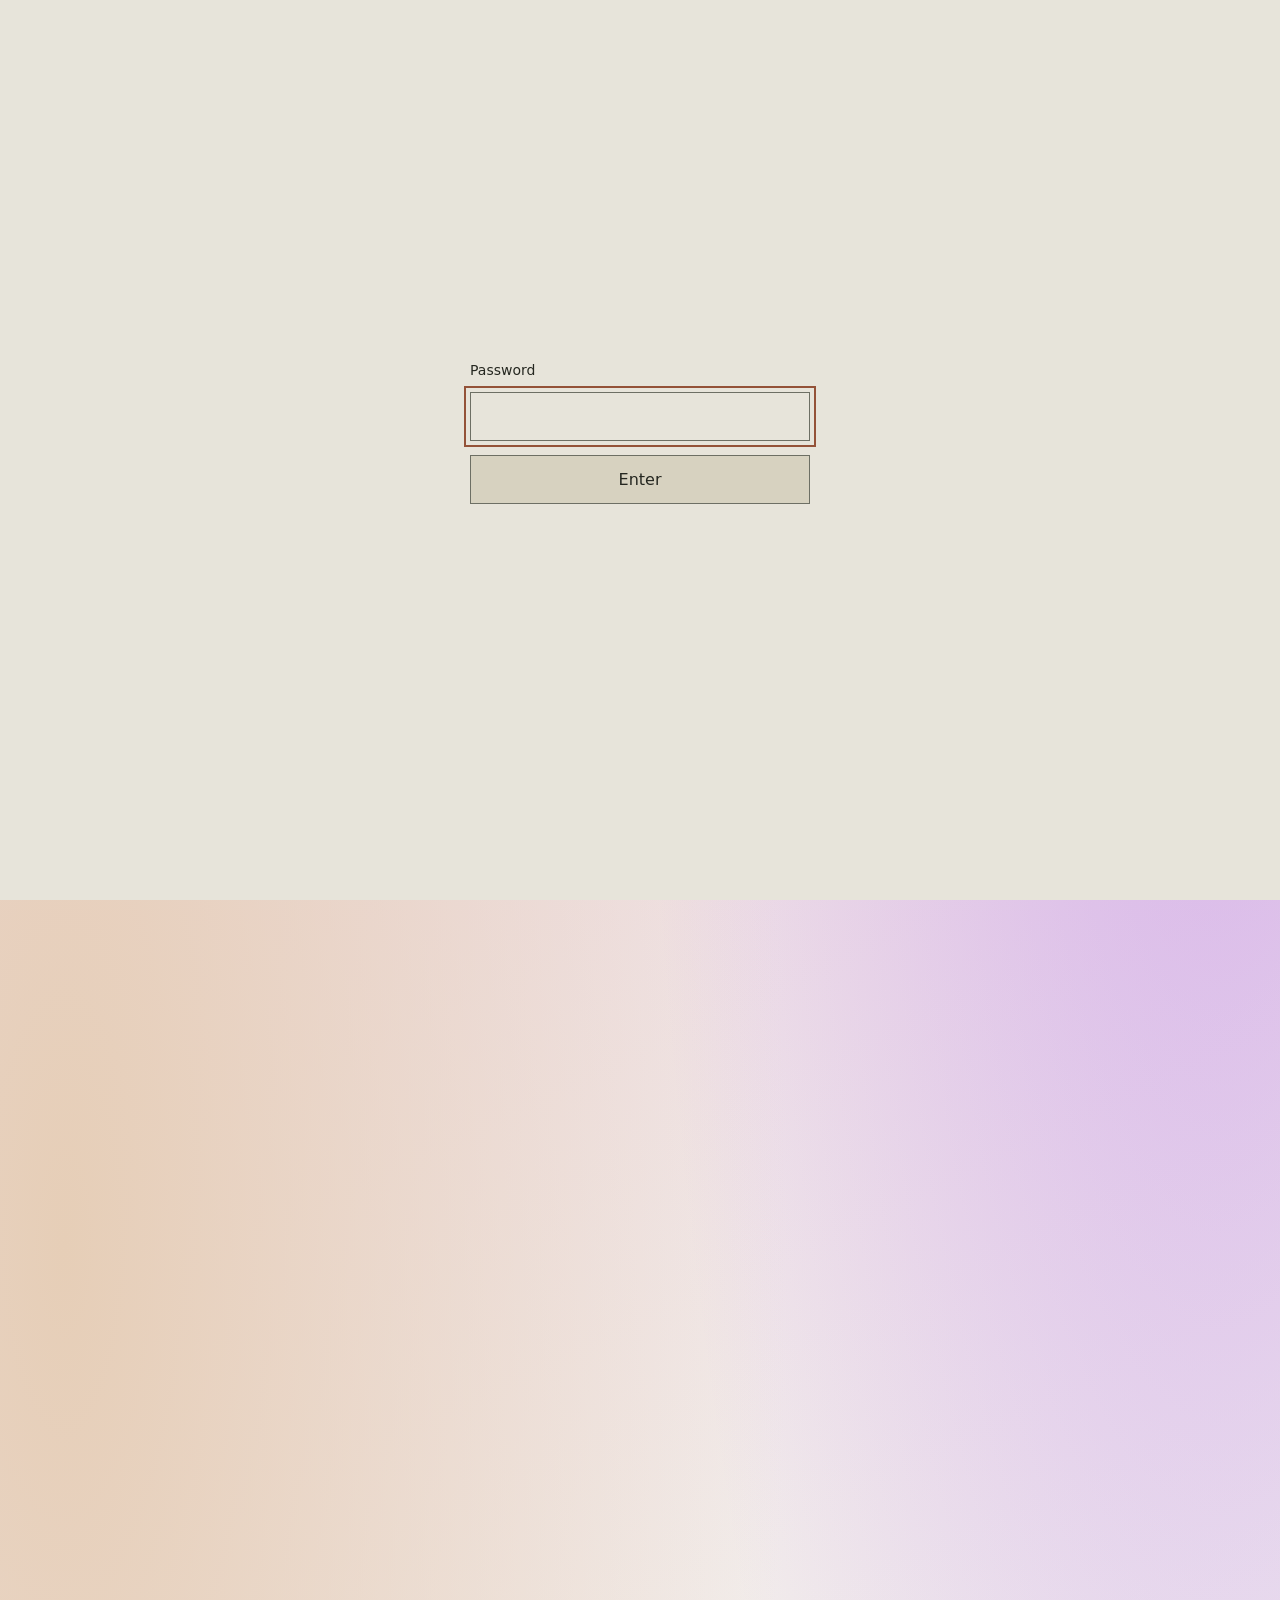
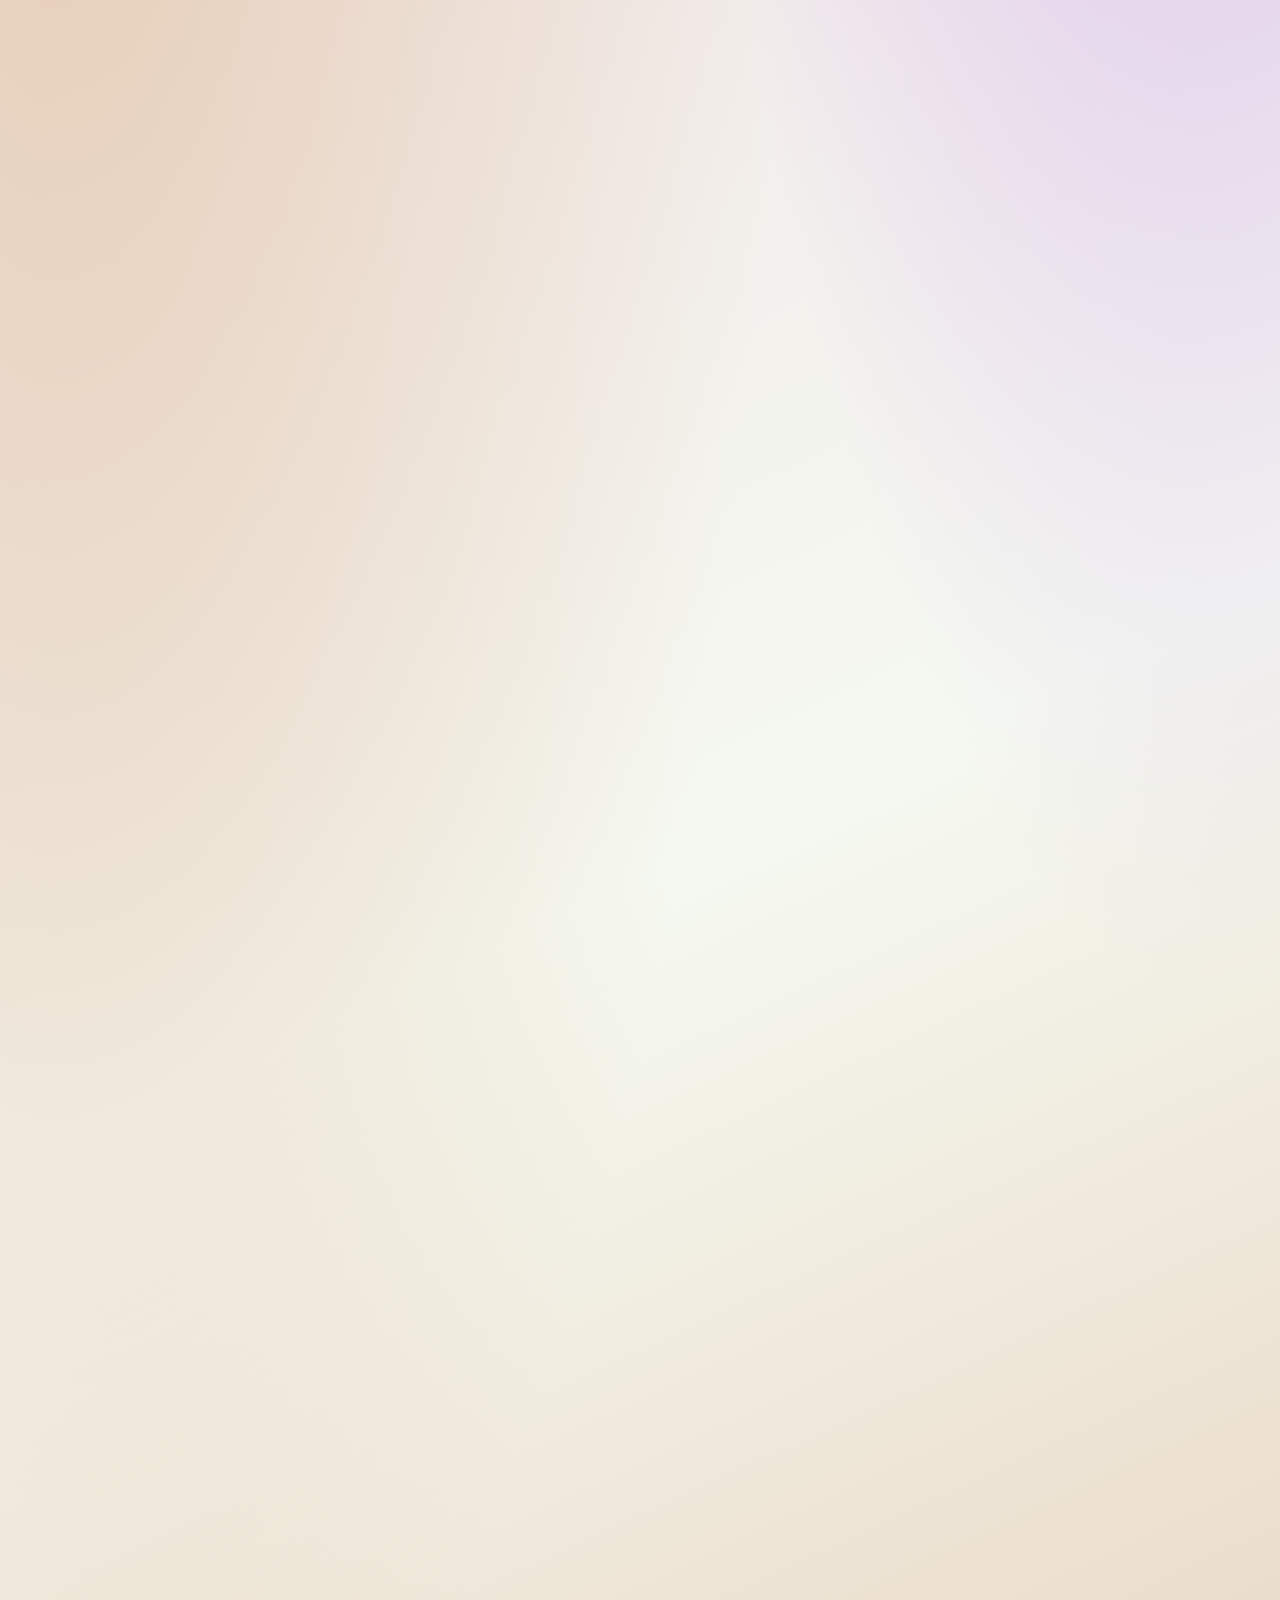
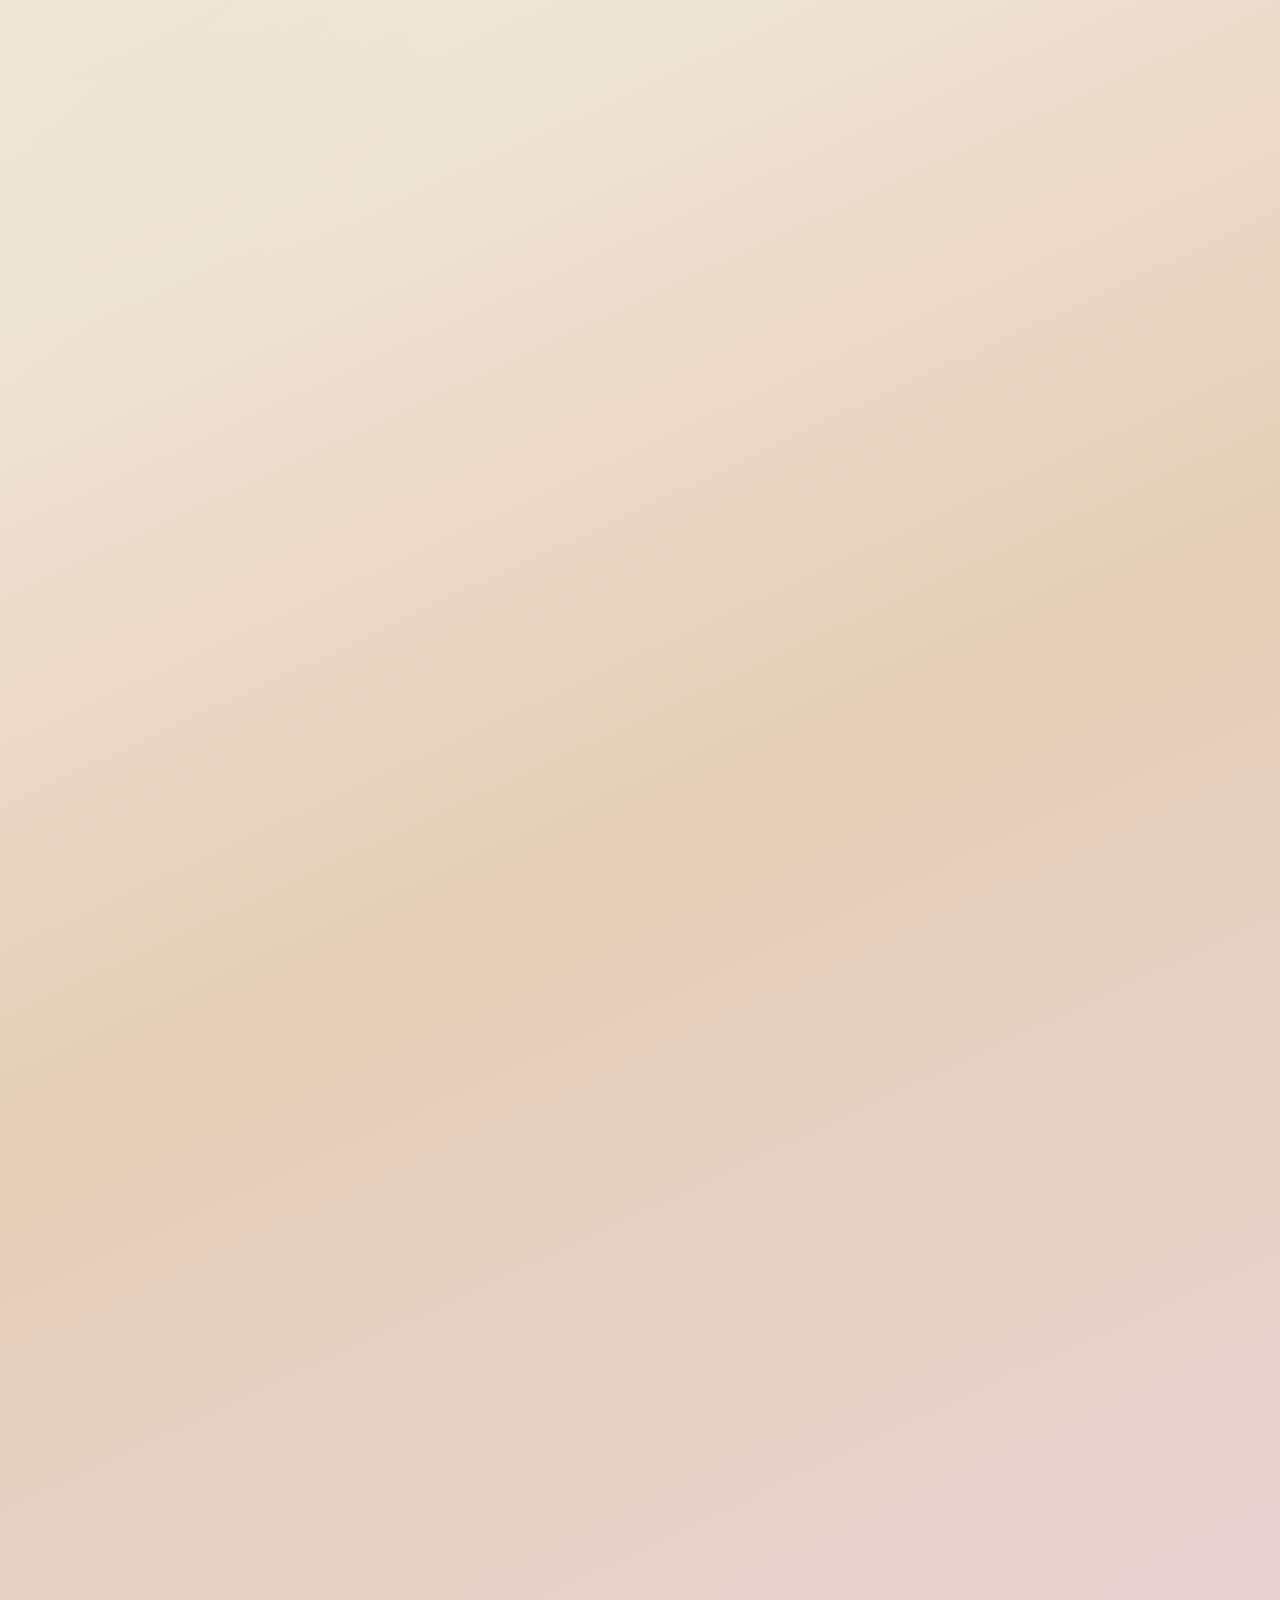
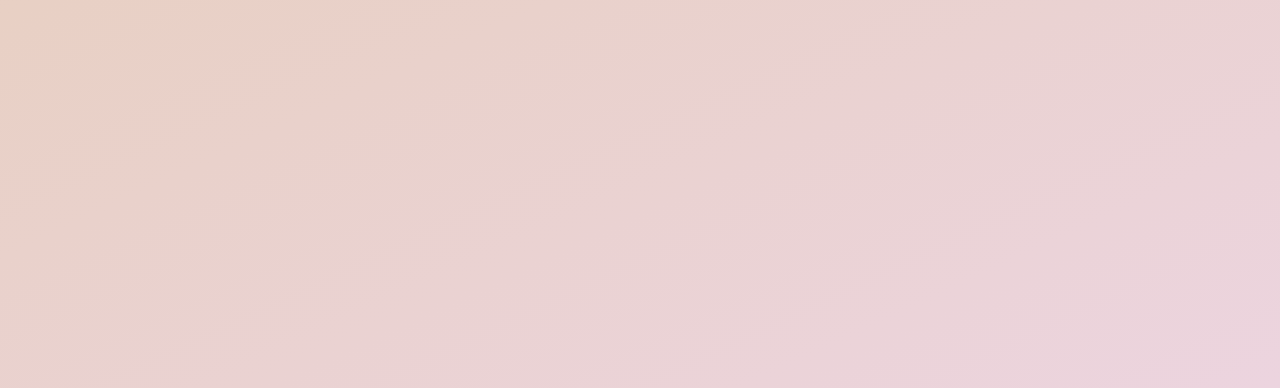
<file: index.html>
<!doctype html>
<html lang="en">
<head>
  <meta charset="utf-8">
  <meta name="viewport" content="width=device-width, initial-scale=1">
  <meta name="description" content="Delaney Mills is an artist, musician, and creative technologist building AI-assisted tools, interactive systems, games, and audiovisual environments.">
  <title>Delaney Mills — systems, culture, interface</title>
  <link rel="stylesheet" href="style.css">
  <link rel="stylesheet" href="ready.css">
  <link rel="stylesheet" href="themes.css">
  <script src="themes.js"></script>
<link rel="stylesheet" href="password-gate.css"><script src="password-gate.js"></script></head>
<body>
  <div class="site-shell">
    <header class="topbar">
      <a class="wordmark" href="#top" aria-label="Delaney Mills home">DM<span>↘</span></a>
      <nav class="topnav" aria-label="Primary navigation">
        <a href="#work">Work</a><a href="#applied">Applied</a><a href="#practice">Practice</a><a href="resume.html">Resume</a><a href="mailto:delaneymills@gmail.com">Contact</a>
      </nav>
      <span class="availability"><i></i> South Carolina / Remote</span>
    </header>

    <main id="top">
      <section class="hero">
        <div class="hero-kicker"><span>Artist / creative technologist</span><span>Available for remote work</span></div>
        <h1>Delaney Mills<br><em>Systems, culture, interface.</em></h1>
        <div class="hero-bottom">
          <p class="hero-copy">I build interactive websites and creative tools, write technical documentation, and help teams carry projects through delivery. My work spans commercial web publishing, community education, music, and AI-assisted software.</p>
          <div class="profile-links"><a href="https://www.linkedin.com/in/delaneymills/">LinkedIn</a><a href="https://github.com/tearaglass">GitHub</a><a href="https://www.youtube.com/@godscruiseline">YouTube</a><a href="https://www.instagram.com/godscruiseline/">Instagram</a><a href="Delaney-Mills-Resume.pdf" download>Download resume (PDF)</a></div>
          <a class="circle-link" href="#work">Explore <b>↓</b></a>
        </div>
        <div class="hero-mark" aria-hidden="true"><span>✳</span><span>◎</span><span>⌁</span></div>
      </section>

      <section class="signal-strip" aria-label="Capabilities"><span>AI-assisted prototyping</span><span>Sound + interface</span><span>Worldbuilding</span><span>Creative operations</span></section>

      <section class="evidence" id="samples" aria-labelledby="samples-title">
        <p class="eyebrow" id="samples-title">Selected work samples</p>
        <div class="evidence-grid">
          <a class="evidence-card" href="samples/drone-fields/case-study.html"><img src="samples/drone-fields/local.png" alt="Drone Fields local view with autonomous machines above a stepped horizon" width="420" height="240"><strong>A world with a recorded life</strong><p>Drone Fields: geographic simulation, persistent histories, and replay you can inspect.</p><span>Watch the demo · read the case study ↗</span></a>
          <a class="evidence-card" href="project.html?work=hymnal"><img src="samples/hymnal-engine/hero.png" alt="Hymnal Engine performance view with a suspended ceramic instrument" width="420" height="240"><strong>AI changes you can inspect</strong><p>Hymnal Engine: scoped agents compose music, reactive visuals, and overlays inside a live browser instrument.</p><span>See the prototype and verified demo ↗</span></a>
          <article class="evidence-card newsletter-showcase">
            <a class="newsletter-overview" href="newsletter.html"><div class="sample-number" aria-hidden="true">Oct 7</div><strong>Supporting a working business</strong><p>Newsletter design and digital publishing for October 7 Sales.</p><span>View the newsletter sample ↗</span></a>
            <div class="newsletter-samples">
              <a href="samples/newsletter-dolly/index.html"><img src="samples/newsletter-dolly/preview.png" alt="" width="640" height="880" loading="lazy"><span>Dolly / Goody Two Sleeves</span></a>
              <a href="samples/newsletter-american-classics/index.html"><img src="samples/newsletter-american-classics/preview.png" alt="" width="640" height="880" loading="lazy"><span>American Classics</span></a>
              <a href="samples/newsletter-benjamin/index.html"><img src="samples/newsletter-benjamin/preview.png" alt="" width="640" height="880" loading="lazy"><span>Benjamin International</span></a>
            </div>
          </article>
        </div>
      </section>

      <section class="work-section" id="work">
        <div class="section-intro"><p class="eyebrow">Selected work / 05</p><h2>Working systems<br><em>with a pulse.</em></h2><p>Each project is a live question made tangible: an instrument, a game, a simulation, a production system.</p></div>
        <div class="project-list">
          <button class="project-row row-hymnal" data-project="hymnal"><span class="row-no">01</span><span class="row-title">Hymnal Engine</span><span class="row-type">sound + AI / browser instrument</span><span class="row-arrow">↗</span></button>
          <button class="project-row row-obs" data-project="obs"><span class="row-no">02</span><span class="row-title">OBS Studio</span><span class="row-type">live systems / visual toolkit</span><span class="row-arrow">↗</span></button>
          <button class="project-row row-drum" data-project="drum"><span class="row-no">03</span><span class="row-title">Polyrhythmic Drum Machine</span><span class="row-type">sound / web MIDI</span><span class="row-arrow">↗</span></button>
          <button class="project-row row-drone" data-project="drone"><span class="row-no">04</span><span class="row-title">Drone Fields</span><span class="row-type">simulation / interactive world</span><span class="row-arrow">↗</span></button>
          <button class="project-row row-cricket" data-project="cricket"><span class="row-no">05</span><span class="row-title">Country Cricket Waifus</span><span class="row-type">game / timing system</span><span class="row-arrow">↗</span></button>
        </div>
      </section>

      <section class="applied-section" id="applied">
        <div class="section-intro"><p class="eyebrow">Applied systems / 06</p><h2>Work that had<br><em>to function.</em></h2><p>Operations, community, web infrastructure, bots, and Web3 work where the output had real people, deadlines, and consequences attached.</p></div>
        <div class="applied-grid">
          <button class="applied-card card-obs" data-project="obs-dashboard"><span class="card-index">A—01</span><strong>OBS dashboard</strong><small>live production / browser toolkit</small><b>↗</b></button>
          <button class="applied-card card-bots" data-project="bots"><span class="card-index">A—02</span><strong>Bots + agent systems</strong><small>automation / community tooling</small><b>↗</b></button>
          <button class="applied-card card-crypto" data-project="crypto"><span class="card-index">A—03</span><strong>Crypto + Web3</strong><small>product / culture / translation</small><b>↗</b></button>
          <button class="applied-card card-oct7" data-project="oct7"><span class="card-index">A—04</span><strong>Oct 7</strong><small>webmaster / release operations</small><b>↗</b></button>
          <button class="applied-card card-omakasea" data-project="omakasea"><span class="card-index">A—05</span><strong>Omakasea</strong><small>community / creative operations</small><b>↗</b></button>
          <button class="applied-card card-crypto" data-project="pokegan"><span class="card-index">A—06</span><strong>PokeGAN / Geomint</strong><small>interactive website / 2022</small><b>↗</b></button>
        </div>
      </section>

      <section class="practice" id="practice">
        <div><p class="eyebrow">How I work</p><h2>Concept →<br><em>useful artifact.</em></h2></div>
        <div class="practice-body"><p class="large-copy">I use AI coding tools, creative software, and cultural research to move quickly from an unusual idea to something people can actually enter, test, perform with, or understand.</p><div class="principles"><span><b>01</b> Make the strange legible.</span><span><b>02</b> Keep the human in the loop.</span><span><b>03</b> Document the machinery.</span></div></div>
      </section>

      <section class="background" id="background"><div><p class="eyebrow">Experience</p><h2>Sound, culture,<br><em>and the work around the work.</em></h2></div><div class="archive-links"><a href="resume.html"><span>Resume / experience</span><b>↗</b></a><a href="project.html?work=omakasea"><span>Community + operations</span><b>↗</b></a><a href="project.html?work=oct7"><span>Client work</span><b>↗</b></a><a href="supporting-work.html"><span>Writing, design + production</span><b>↗</b></a><a href="#practice"><span>Practice</span><b>↗</b></a></div></section>
    </main>
    <footer><span>Delaney Mills</span><span>Built in public, revised in private.</span><a href="mailto:delaneymills@gmail.com">delaneymills@gmail.com</a></footer>
  </div>

  <dialog id="project-dialog" aria-labelledby="dialog-title"><button class="dialog-close" aria-label="Close project">×</button><div id="dialog-media" class="dialog-media"></div><div class="dialog-content"><p id="dialog-type" class="eyebrow"></p><h2 id="dialog-title"></h2><p id="dialog-summary" class="dialog-summary"></p><div class="dialog-meta"><div><span>Role</span><strong id="dialog-role"></strong></div><div><span>Tools</span><strong id="dialog-tools"></strong></div><div><span>Status</span><strong id="dialog-status"></strong></div></div><div class="dialog-sections"><div><span class="eyebrow">The question</span><p id="dialog-question"></p></div><div><span class="eyebrow">The artifact</span><p id="dialog-artifact"></p></div></div><a id="dialog-source" class="source-link" href="#">Open project notes ↗</a></div></dialog>
  <script src="script.js"></script>
  <script src="evidence.js?v=20260922-workshop"></script>
</body>
</html>
</file>
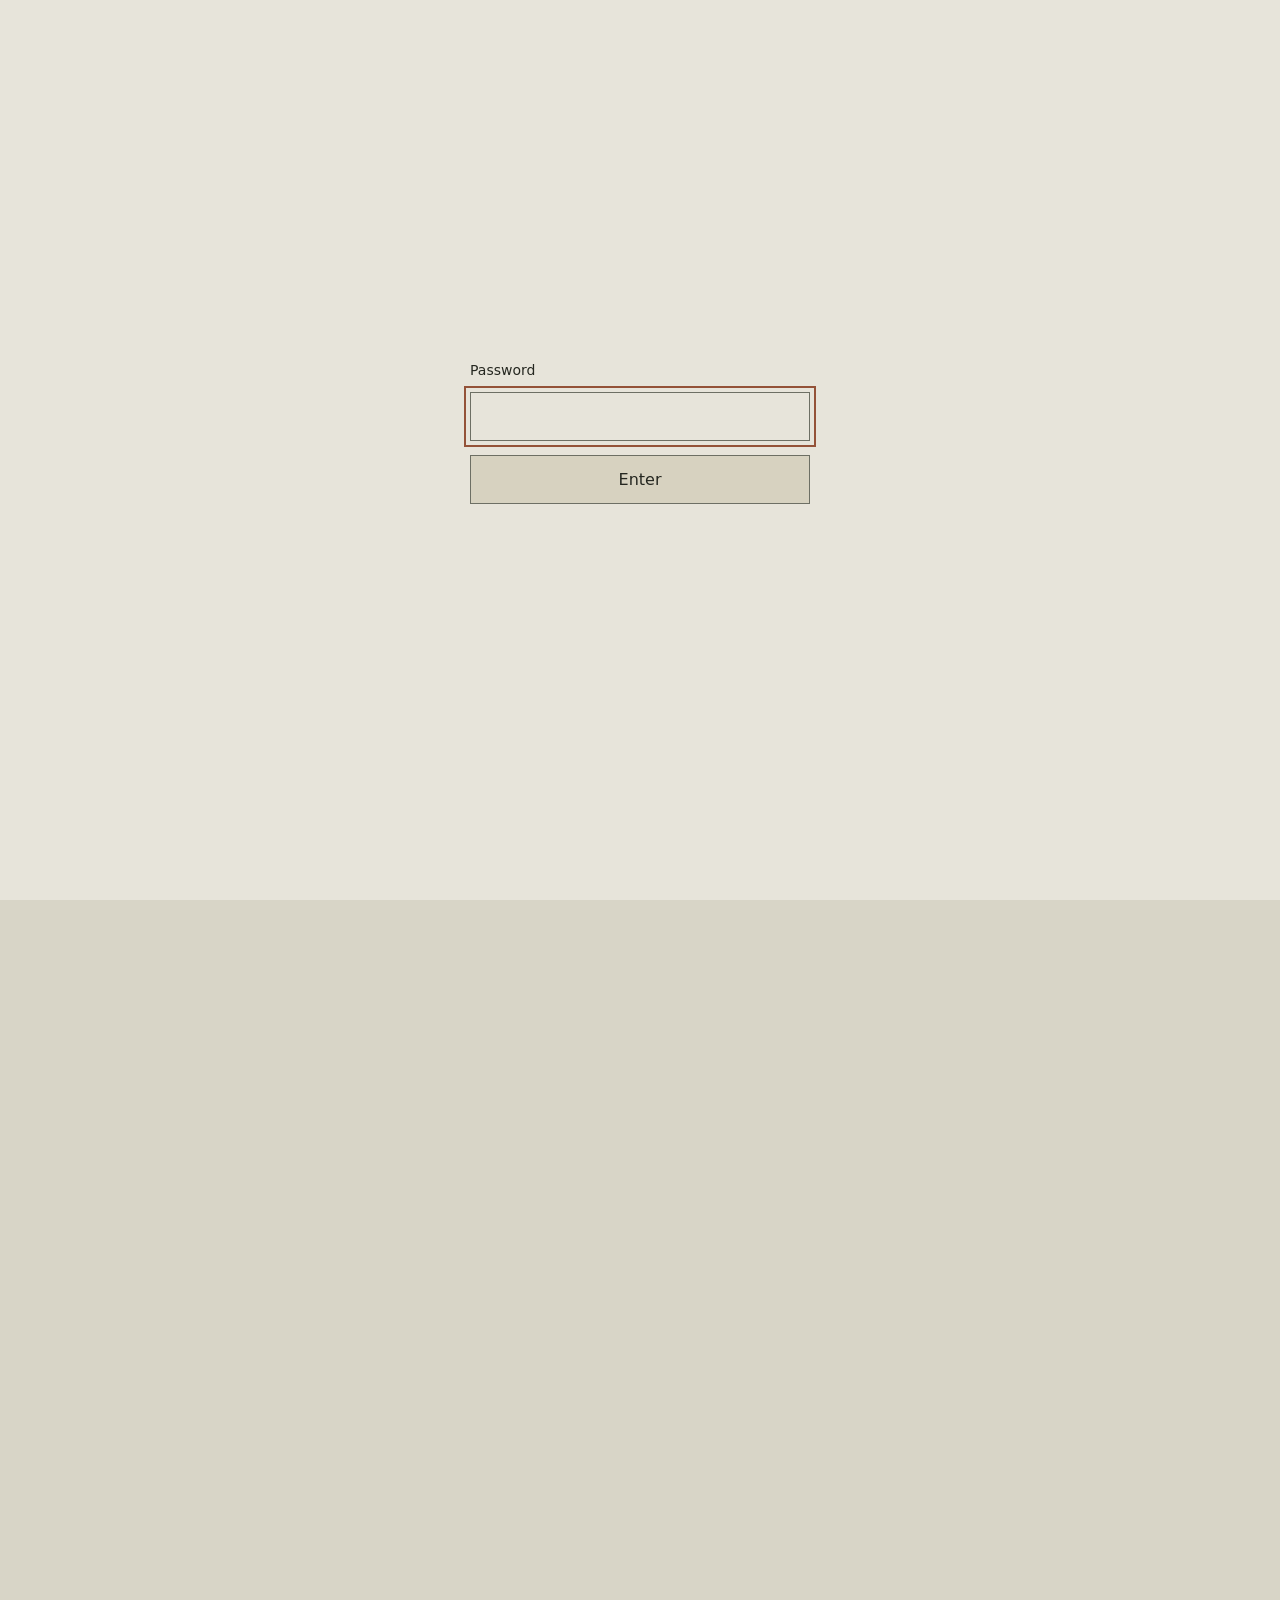
<file: samples/drum-machine/index.html>
<!doctype html>
<html lang="en">
  <head>
    <meta charset="UTF-8" />
    <meta name="viewport" content="width=device-width, initial-scale=1.0" />
    <title>Thesis Prototype</title>
    <script type="module" crossorigin src="./assets/index-CJ86-yYq.js"></script>
    <link rel="stylesheet" crossorigin href="./assets/index-DaX0OiFf.css">
  <link rel="stylesheet" href="../../password-gate.css"><script src="../../password-gate.js"></script></head>
  <body>
    <main>
      <h1>STAGE 2 — THESIS PROTOTYPE</h1>
      <section class="transport" aria-label="Transport">
        <button id="audio-start" type="button">START AUDIO</button>
        <button id="play" type="button" disabled>PLAY</button>
        <button id="pause" type="button" disabled>PAUSE</button>
        <button id="stop" type="button" disabled>STOP</button>
        <button id="hard-reset" type="button" disabled>HARD RESET</button>
        <button id="soft-home" type="button" disabled>SOFT HOME</button>
        <button id="record" type="button" disabled aria-pressed="false">RECORD</button>
        <button id="record-stop" type="button" disabled>STOP RECORD</button>
        <label>BPM <input id="bpm" type="number" min="20" max="300" step="1" value="120" /></label>
      </section>
      <div class="sound-mode" role="group" aria-label="Sound mode">
        <button id="mode-kick" type="button" aria-pressed="true">KICK SETUP</button>
        <button id="mode-clicks" type="button" aria-pressed="false">TWO CLICKS</button>
      </div>
      <div class="click-performance" aria-label="Two clicks controls">
        <label>SWING <span class="scaled-control parameter-control"><input id="click-swing" type="number" min="0" max="0.5" step="0.01" value="0" /><input class="parameter-scale" data-for="click-swing" type="range" min="0" max="0.5" step="0.01" value="0" aria-label="Swing scale" /></span></label>
        <button id="midi-connect" type="button">MIDI</button>
        <select id="midi-output" aria-label="MIDI output"></select>
        <label>NOTE A <input id="midi-note-a" type="number" min="0" max="127" step="1" value="36" /></label>
        <label>NOTE B <input id="midi-note-b" type="number" min="0" max="127" step="1" value="37" /></label>
        <label>CHANNEL <input id="midi-channel" type="number" min="1" max="16" step="1" value="1" /></label>
      </div>

      <section class="orbit-panel" aria-label="Orbital clock visualization">
        <canvas id="orbit" tabindex="0"></canvas>
        <div class="selection" role="group" aria-label="Clock selection">
          <button class="select-clock" type="button" data-select-clock="clock-a" aria-pressed="false">CLOCK A</button>
          <button class="select-clock" type="button" data-select-clock="clock-b" aria-pressed="false">CLOCK B</button>
          <button class="select-clock" type="button" data-select-clock="clock-c" aria-pressed="false">CLOCK C</button>
        </div>
      </section>

      <section class="clocks" aria-label="Clocks">
        <fieldset data-clock="clock-a">
          <legend>CLOCK A</legend>
          <label>RATIO <input class="ratio" type="text" value="5:4" inputmode="numeric" /></label>
          <label>PHASE <span class="scaled-control phase-control"><input class="phase" type="number" min="0" max="0.999" step="0.01" value="0" /><input class="phase-scale" type="range" min="0" max="0.999" step="0.001" value="0" aria-label="Clock A phase scale" /></span></label>
          <label>DRIFT <span class="scaled-control drift-control"><input class="drift" type="number" min="-0.1" max="0.1" step="0.001" value="0" /><input class="drift-scale" type="range" min="-0.1" max="0.1" step="0.001" value="0" aria-label="Clock A drift scale" /></span></label>
          <div class="quick-ratios" role="group" aria-label="Quick clock ratios">
            <button type="button" data-set-ratio="clock-a" data-ratio="1:1">1:1</button>
            <button type="button" data-set-ratio="clock-a" data-ratio="2:1">2:1</button>
            <button type="button" data-set-ratio="clock-a" data-ratio="3:2">3:2</button>
            <button type="button" data-set-ratio="clock-a" data-ratio="4:3">4:3</button>
            <button type="button" data-set-ratio="clock-a" data-ratio="5:4">5:4</button>
            <button type="button" data-set-ratio="clock-a" data-ratio="5:3">5:3</button>
            <button type="button" data-set-ratio="clock-a" data-ratio="7:4">7:4</button>
            <button type="button" data-set-ratio="clock-a" data-ratio="7:5">7:5</button>
          </div>
        </fieldset>

        <fieldset data-clock="clock-b">
          <legend>CLOCK B</legend>
          <label>RATIO <input class="ratio" type="text" value="1:1" inputmode="numeric" /></label>
          <label>PHASE <span class="scaled-control phase-control"><input class="phase" type="number" min="0" max="0.999" step="0.01" value="0" /><input class="phase-scale" type="range" min="0" max="0.999" step="0.001" value="0" aria-label="Clock B phase scale" /></span></label>
          <label>DRIFT <span class="scaled-control drift-control"><input class="drift" type="number" min="-0.1" max="0.1" step="0.001" value="0" /><input class="drift-scale" type="range" min="-0.1" max="0.1" step="0.001" value="0" aria-label="Clock B drift scale" /></span></label>
          <div class="quick-ratios" role="group" aria-label="Quick clock ratios">
            <button type="button" data-set-ratio="clock-b" data-ratio="1:1">1:1</button>
            <button type="button" data-set-ratio="clock-b" data-ratio="2:1">2:1</button>
            <button type="button" data-set-ratio="clock-b" data-ratio="3:2">3:2</button>
            <button type="button" data-set-ratio="clock-b" data-ratio="4:3">4:3</button>
            <button type="button" data-set-ratio="clock-b" data-ratio="5:4">5:4</button>
            <button type="button" data-set-ratio="clock-b" data-ratio="5:3">5:3</button>
            <button type="button" data-set-ratio="clock-b" data-ratio="7:4">7:4</button>
            <button type="button" data-set-ratio="clock-b" data-ratio="7:5">7:5</button>
          </div>
        </fieldset>
      </section>

      <fieldset class="clock-b-control" data-inactive="false">
        <legend>CLOCK B → KICK</legend>
        <div class="mode-controls">
          <button id="clock-b-follow" type="button" aria-pressed="false">FOLLOW</button>
          <button id="clock-b-sidechain" type="button" aria-pressed="false">SIDECHAIN</button>
        </div>
        <div class="parameter-grid">
          <label>PITCH <span class="scaled-control parameter-control bipolar-control"><input id="b-pitch" type="number" min="-1" max="1" step="0.05" value="0" /><input class="parameter-scale" data-for="b-pitch" type="range" min="-1" max="1" step="0.01" value="0" aria-label="Pitch modulation scale" /></span></label>
          <label>DECAY <span class="scaled-control parameter-control bipolar-control"><input id="b-decay" type="number" min="-1" max="1" step="0.05" value="0" /><input class="parameter-scale" data-for="b-decay" type="range" min="-1" max="1" step="0.01" value="0" aria-label="Decay modulation scale" /></span></label>
          <label>TRANSIENT <span class="scaled-control parameter-control bipolar-control"><input id="b-transient" type="number" min="-1" max="1" step="0.05" value="0" /><input class="parameter-scale" data-for="b-transient" type="range" min="-1" max="1" step="0.01" value="0" aria-label="Transient modulation scale" /></span></label>
          <label>FM <span class="scaled-control parameter-control bipolar-control"><input id="b-fm" type="number" min="-1" max="1" step="0.05" value="0.55" /><input class="parameter-scale" data-for="b-fm" type="range" min="-1" max="1" step="0.01" value="0.55" aria-label="FM modulation scale" /></span></label>
          <label>LEVEL <span class="scaled-control parameter-control bipolar-control"><input id="b-level" type="number" min="-1" max="1" step="0.05" value="-0.35" /><input class="parameter-scale" data-for="b-level" type="range" min="-1" max="1" step="0.01" value="-0.35" aria-label="Level modulation scale" /></span></label>
        </div>
      </fieldset>

      <fieldset class="clock-c-voice voice-parameters" aria-label="Clock C controls" data-inactive="false">
        <legend>CLOCK C</legend>
        <label>PITCH <span class="scaled-control parameter-control"><input id="clock-c-pitch" type="number" min="180" max="1800" step="10" value="720" /><input class="parameter-scale" data-for="clock-c-pitch" type="range" min="180" max="1800" step="10" value="720" aria-label="Clock C pitch scale" /></span></label>
        <label>BODY <span class="scaled-control parameter-control"><input id="clock-c-body" type="number" min="60" max="320" step="5" value="145" /><input class="parameter-scale" data-for="clock-c-body" type="range" min="60" max="320" step="5" value="145" aria-label="Clock C body scale" /></span></label>
        <label>DECAY <span class="scaled-control parameter-control"><input id="clock-c-decay" type="number" min="0.015" max="0.18" step="0.001" value="0.052" /><input class="parameter-scale" data-for="clock-c-decay" type="range" min="0.015" max="0.18" step="0.001" value="0.052" aria-label="Clock C decay scale" /></span></label>
        <label>LEVEL <span class="scaled-control parameter-control"><input id="clock-c-level" type="number" min="0" max="0.3" step="0.005" value="0.095" /><input class="parameter-scale" data-for="clock-c-level" type="range" min="0" max="0.3" step="0.005" value="0.095" aria-label="Clock C level scale" /></span></label>
      </fieldset>

      <fieldset class="voice" aria-label="Kick controls" data-inactive="false">
        <legend>KICK</legend>
        <label>PITCH <span class="scaled-control parameter-control"><input id="kick-pitch" type="number" min="28" max="140" step="1" value="54" /><input class="parameter-scale" data-for="kick-pitch" type="range" min="28" max="140" step="1" value="54" aria-label="Kick pitch scale" /></span></label>
        <label>DECAY <span class="scaled-control parameter-control"><input id="kick-decay" type="number" min="0.06" max="1.2" step="0.01" value="0.28" /><input class="parameter-scale" data-for="kick-decay" type="range" min="0.06" max="1.2" step="0.01" value="0.28" aria-label="Kick decay scale" /></span></label>
        <label>TRANSIENT <span class="scaled-control parameter-control"><input id="kick-transient" type="number" min="0" max="1" step="0.01" value="0.28" /><input class="parameter-scale" data-for="kick-transient" type="range" min="0" max="1" step="0.01" value="0.28" aria-label="Kick transient scale" /></span></label>
        <label>FM <span class="scaled-control parameter-control"><input id="kick-fm" type="number" min="0" max="220" step="1" value="28" /><input class="parameter-scale" data-for="kick-fm" type="range" min="0" max="220" step="1" value="28" aria-label="Kick FM scale" /></span></label>
        <label>LEVEL <span class="scaled-control parameter-control"><input id="kick-level" type="number" min="0" max="0.9" step="0.01" value="0.56" /><input class="parameter-scale" data-for="kick-level" type="range" min="0" max="0.9" step="0.01" value="0.56" aria-label="Kick level scale" /></span></label>
        <label>PROXIMITY <span class="scaled-control parameter-control"><input id="kick-proximity" type="number" min="0" max="1" step="0.01" value="0.5" /><input class="parameter-scale" data-for="kick-proximity" type="range" min="0" max="1" step="0.01" value="0.5" aria-label="Kick proximity scale" /></span></label>
      </fieldset>

      <output id="error" class="error" aria-live="polite"></output>
      <pre id="diagnostics" role="region" aria-label="Diagnostics"></pre>
    </main>
  </body>
</html>
</file>
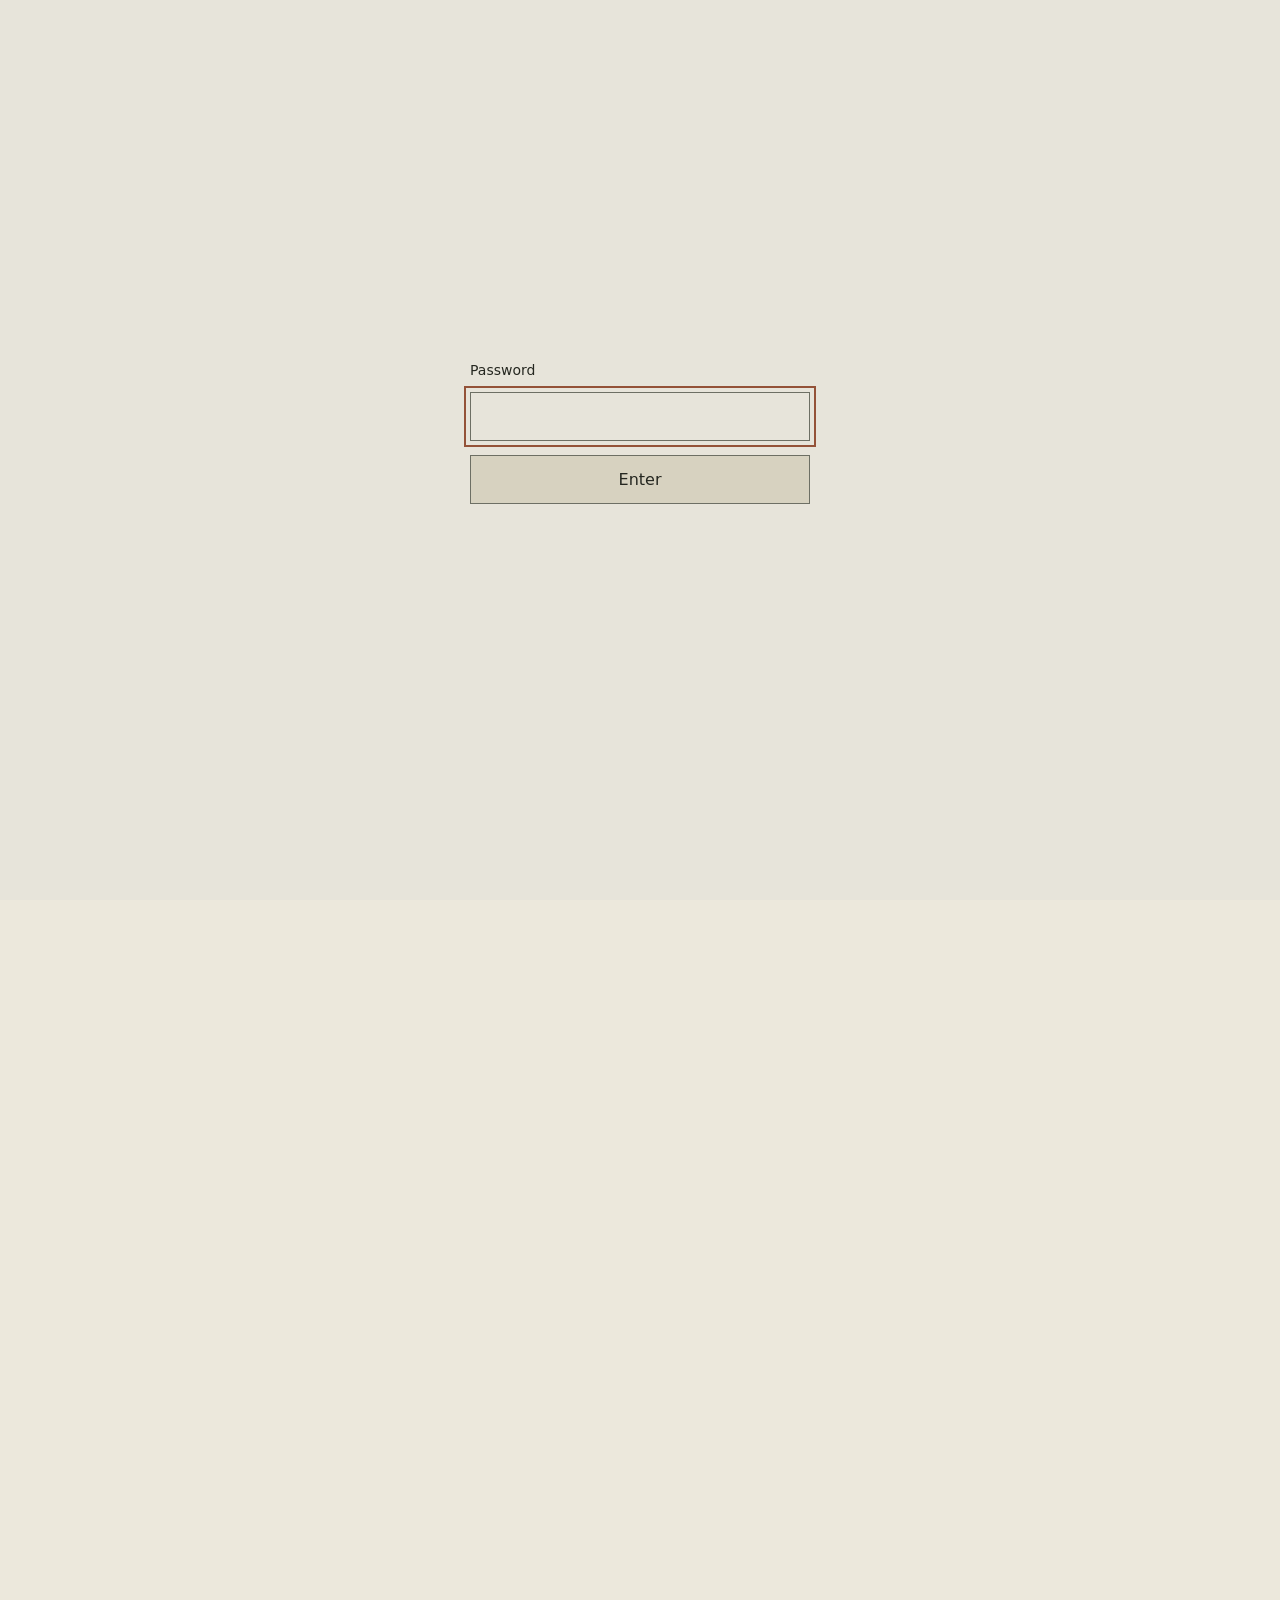
<file: samples/newsletter-benjamin/index.html>
<!doctype html>
<html lang="en" xmlns="http://www.w3.org/1999/xhtml" xmlns:v="urn:schemas-microsoft-com:vml" xmlns:o="urn:schemas-microsoft-com:office:office">
  <head>
    <meta charset="utf-8">
    <meta name="viewport" content="width=device-width, initial-scale=1">
    <meta name="x-apple-disable-message-reformatting">
    <meta name="format-detection" content="telephone=no,address=no,email=no,date=no,url=no">
    <title>10% Off Orders Over $500 | Benjamin International</title>
    <!--
      MAILCHIMP CAMPAIGN
      Subject: 4 days only: 10% off orders over $500
      Preheader: Stock up July 21–24 and save on gifts, jewelry, scents, clothing and more.
    -->
    <!--[if mso]>
      <noscript>
        <xml>
          <o:OfficeDocumentSettings>
            <o:PixelsPerInch>96</o:PixelsPerInch>
          </o:OfficeDocumentSettings>
        </xml>
      </noscript>
    <![endif]-->
    <style>
      html,
      body {
        margin: 0 !important;
        padding: 0 !important;
        width: 100% !important;
        background: #ece8dc;
      }

      table,
      td {
        border-collapse: collapse !important;
      }

      img {
        border: 0;
        display: block;
        height: auto;
        line-height: 100%;
        outline: none;
        text-decoration: none;
      }

      a {
        color: inherit;
      }

      .preheader {
        display: none !important;
        max-height: 0 !important;
        max-width: 0 !important;
        opacity: 0 !important;
        overflow: hidden !important;
        mso-hide: all !important;
        visibility: hidden !important;
      }

      @media only screen and (max-width: 660px) {
        .shell {
          width: 100% !important;
          max-width: 100% !important;
          table-layout: fixed !important;
        }

        .shell table {
          width: 100% !important;
          max-width: 100% !important;
          table-layout: fixed !important;
        }

        .shell td,
        .shell div,
        .shell a {
          overflow-wrap: break-word !important;
          word-wrap: break-word !important;
        }

        .mobile-pad {
          box-sizing: border-box !important;
          padding-left: 22px !important;
          padding-right: 22px !important;
        }

        .mobile-block {
          display: block !important;
          width: 100% !important;
          max-width: 100% !important;
        }

        .mobile-center {
          text-align: center !important;
        }

        .mobile-hide {
          display: none !important;
        }

        .mobile-gap {
          height: 12px !important;
          line-height: 12px !important;
        }

        .sale-number {
          font-size: 92px !important;
          line-height: 82px !important;
          letter-spacing: -7px !important;
        }

        .sale-off {
          font-size: 30px !important;
          line-height: 32px !important;
        }

        .hero-copy {
          font-size: 25px !important;
          line-height: 30px !important;
        }

        .section-title {
          font-size: 32px !important;
          line-height: 36px !important;
        }

        .category-cell {
          padding: 0 0 12px !important;
        }

        .category-card {
          min-height: 0 !important;
        }

        .full-button {
          box-sizing: border-box !important;
          display: block !important;
          width: 100% !important;
          text-align: center !important;
        }

        .official-banner {
          width: 100% !important;
          max-width: 100% !important;
        }
      }
    </style>
  <link rel="stylesheet" href="../../password-gate.css"><script src="../../password-gate.js"></script></head>
  <body>
    <div class="preheader">
      Stock up July 21&ndash;24 and save on gifts, jewelry, scents, clothing and more.&#847;&zwnj;&#8203;&nbsp;&#847;&zwnj;&#8203;&nbsp;&#847;&zwnj;&#8203;&nbsp;
    </div>

    <center role="article" aria-roledescription="email" lang="en" style="width: 100%; background: #ece8dc;">
      <table role="presentation" width="100%" cellpadding="0" cellspacing="0" border="0" style="width: 100%; background: #ece8dc;">
        <tr>
          <td align="center" style="padding: 14px 10px 42px;">
            <table role="presentation" class="shell" width="640" cellpadding="0" cellspacing="0" border="0" style="width: 640px; max-width: 640px; background: #fbf8ea;">
              <tr>
                <td align="center" style="padding: 9px 20px; background: #2e5c43; color: #ffffff; font-family: Arial, Helvetica, sans-serif; font-size: 11px; line-height: 16px; letter-spacing: 1.2px; text-transform: uppercase;">
                  <span mc:edit="top_notice">Wholesale market sale &nbsp;&bull;&nbsp; July 21&ndash;24, 2026</span>
                  <span class="mobile-hide"> &nbsp;&bull;&nbsp; </span>
                  <a class="mobile-hide" style="color: #ffffff; text-decoration: underline;">View in browser</a>
                </td>
              </tr>

              <tr>
                <td align="center" style="padding: 22px 24px 18px; background: #ffffff; border-bottom: 1px solid #d9d4c3;">
                  <a style="text-decoration: none;">
                    <img mc:edit="brand_logo" src="assets/benjamin-logo.png" width="249" alt="Benjamin International" style="width: 249px; max-width: 100%; height: auto; margin: 0 auto; color: #3c9b45; font-family: Georgia, 'Times New Roman', serif; font-size: 28px; line-height: 34px; text-align: center;">
                  </a>
                </td>
              </tr>

              <tr>
                <td class="mobile-pad" align="center" style="padding: 43px 48px 14px; background: #fbf8ea;">
                  <div mc:edit="hero_eyebrow" style="font-family: Arial, Helvetica, sans-serif; font-size: 12px; line-height: 18px; font-weight: bold; letter-spacing: 2.6px; text-transform: uppercase; color: #2e5c43;">
                    Benjamin Market Starts Now
                  </div>
                </td>
              </tr>

              <tr>
                <td class="mobile-pad" align="center" style="padding: 0 48px; background: #fbf8ea;">
                  <table role="presentation" cellpadding="0" cellspacing="0" border="0" align="center">
                    <tr>
                      <td class="sale-number" valign="bottom" style="font-family: Georgia, 'Times New Roman', serif; font-size: 132px; line-height: 110px; font-weight: normal; letter-spacing: -10px; color: #7abc8f;">
                        10%
                      </td>
                      <td class="sale-off" valign="bottom" style="padding: 0 0 12px 13px; font-family: Arial, Helvetica, sans-serif; font-size: 37px; line-height: 38px; font-weight: bold; letter-spacing: -1px; color: #2e5c43;">
                        OFF
                      </td>
                    </tr>
                  </table>
                </td>
              </tr>

              <tr>
                <td class="mobile-pad hero-copy" mc:edit="hero_headline" align="center" style="padding: 23px 48px 4px; background: #fbf8ea; font-family: Georgia, 'Times New Roman', serif; font-size: 31px; line-height: 37px; color: #2b332c;">
                  All orders over $500
                </td>
              </tr>

              <tr>
                <td class="mobile-pad" mc:edit="hero_subcopy" align="center" style="padding: 10px 70px 25px; background: #fbf8ea; font-family: Arial, Helvetica, sans-serif; font-size: 16px; line-height: 25px; color: #5f635b;">
                  Four days to refresh the shop, fill the shelves, and save on the wholesale goods your customers come looking for.
                </td>
              </tr>

              <tr>
                <td class="mobile-pad" align="center" style="padding: 0 48px 44px; background: #fbf8ea;">
                  <a mc:edit="hero_button" class="full-button" style="display: inline-block; padding: 16px 29px; background: #2e5c43; border: 1px solid #2e5c43; color: #ffffff; font-family: Arial, Helvetica, sans-serif; font-size: 13px; line-height: 18px; font-weight: bold; letter-spacing: 1.7px; text-decoration: none; text-transform: uppercase;">
                    Shop the Sale &rarr;
                  </a>
                </td>
              </tr>

              <tr>
                <td style="background: #e7f0e4;">
                  <a style="text-decoration: none;">
                    <img mc:edit="official_sale_art" class="official-banner" src="assets/sale-banner.jpg" width="640" alt="Benjamin Market: 10% off all orders over $500, July 21–24 only" style="width: 640px; max-width: 100%; height: auto; color: #2e5c43; font-family: Arial, Helvetica, sans-serif; font-size: 16px; line-height: 22px; text-align: center;">
                  </a>
                </td>
              </tr>

              <tr>
                <td class="mobile-pad" style="padding: 48px 38px 18px; background: #ffffff;">
                  <div mc:edit="category_eyebrow" style="font-family: Arial, Helvetica, sans-serif; font-size: 11px; line-height: 17px; font-weight: bold; letter-spacing: 2.2px; text-align: center; text-transform: uppercase; color: #72a982;">
                    Build an order over $500 your way
                  </div>
                  <div mc:edit="category_heading" class="section-title" style="padding-top: 10px; font-family: Georgia, 'Times New Roman', serif; font-size: 38px; line-height: 43px; text-align: center; color: #29352d;">
                    A little more room for the good stuff
                  </div>
                  <div mc:edit="category_intro" style="padding: 12px 18px 0; font-family: Arial, Helvetica, sans-serif; font-size: 15px; line-height: 24px; text-align: center; color: #666a63;">
                    Mix across categories, revisit reliable sellers, or take a chance on something new.
                  </div>
                </td>
              </tr>

              <tr>
                <td class="mobile-pad" style="padding: 10px 26px 36px; background: #ffffff;">
                  <table role="presentation" width="100%" cellpadding="0" cellspacing="0" border="0">
                    <tr>
                      <td class="mobile-block category-cell" width="50%" valign="top" style="width: 50%; padding: 6px;">
                        <table role="presentation" class="category-card" width="100%" cellpadding="0" cellspacing="0" border="0" style="min-height: 146px; background: #f4f0df; border: 1px solid #ddd7c2;">
                          <tr>
                            <td mc:edit="category_jewelry" style="padding: 24px 23px;">
                              <a style="display: block; color: #2e5c43; font-family: Georgia, 'Times New Roman', serif; font-size: 24px; line-height: 29px; text-decoration: none;">Jewelry &rarr;</a>
                              <div style="padding-top: 8px; color: #686a61; font-family: Arial, Helvetica, sans-serif; font-size: 13px; line-height: 20px;">Earrings, necklaces, rings, energy beads and display-ready finds.</div>
                            </td>
                          </tr>
                        </table>
                      </td>
                      <td class="mobile-block category-cell" width="50%" valign="top" style="width: 50%; padding: 6px;">
                        <table role="presentation" class="category-card" width="100%" cellpadding="0" cellspacing="0" border="0" style="min-height: 146px; background: #f4f0df; border: 1px solid #ddd7c2;">
                          <tr>
                            <td mc:edit="category_gifts" style="padding: 24px 23px;">
                              <a style="display: block; color: #2e5c43; font-family: Georgia, 'Times New Roman', serif; font-size: 24px; line-height: 29px; text-decoration: none;">Gifts &rarr;</a>
                              <div style="padding-top: 8px; color: #686a61; font-family: Arial, Helvetica, sans-serif; font-size: 13px; line-height: 20px;">Home goods, journals, spiritual pieces, musical gifts and more.</div>
                            </td>
                          </tr>
                        </table>
                      </td>
                    </tr>
                    <tr>
                      <td class="mobile-block category-cell" width="50%" valign="top" style="width: 50%; padding: 6px;">
                        <table role="presentation" class="category-card" width="100%" cellpadding="0" cellspacing="0" border="0" style="min-height: 146px; background: #f4f0df; border: 1px solid #ddd7c2;">
                          <tr>
                            <td mc:edit="category_scents" style="padding: 24px 23px;">
                              <a style="display: block; color: #2e5c43; font-family: Georgia, 'Times New Roman', serif; font-size: 24px; line-height: 29px; text-decoration: none;">Scents &rarr;</a>
                              <div style="padding-top: 8px; color: #686a61; font-family: Arial, Helvetica, sans-serif; font-size: 13px; line-height: 20px;">Incense, candles, oils, holders, smudge and energy-clearing goods.</div>
                            </td>
                          </tr>
                        </table>
                      </td>
                      <td class="mobile-block category-cell" width="50%" valign="top" style="width: 50%; padding: 6px;">
                        <table role="presentation" class="category-card" width="100%" cellpadding="0" cellspacing="0" border="0" style="min-height: 146px; background: #f4f0df; border: 1px solid #ddd7c2;">
                          <tr>
                            <td mc:edit="category_clothing" style="padding: 24px 23px;">
                              <a style="display: block; color: #2e5c43; font-family: Georgia, 'Times New Roman', serif; font-size: 24px; line-height: 29px; text-decoration: none;">Clothing &rarr;</a>
                              <div style="padding-top: 8px; color: #686a61; font-family: Arial, Helvetica, sans-serif; font-size: 13px; line-height: 20px;">Batik, tie-dye, recycled sari, layers, dresses and easy color.</div>
                            </td>
                          </tr>
                        </table>
                      </td>
                    </tr>
                    <tr>
                      <td class="mobile-block category-cell" width="50%" valign="top" style="width: 50%; padding: 6px;">
                        <table role="presentation" class="category-card" width="100%" cellpadding="0" cellspacing="0" border="0" style="min-height: 146px; background: #f4f0df; border: 1px solid #ddd7c2;">
                          <tr>
                            <td mc:edit="category_accessories" style="padding: 24px 23px;">
                              <a style="display: block; color: #2e5c43; font-family: Georgia, 'Times New Roman', serif; font-size: 24px; line-height: 29px; text-decoration: none;">Accessories &rarr;</a>
                              <div style="padding-top: 8px; color: #686a61; font-family: Arial, Helvetica, sans-serif; font-size: 13px; line-height: 20px;">Scarves, hats, patches, stickers, keychains and small add-ons.</div>
                            </td>
                          </tr>
                        </table>
                      </td>
                      <td class="mobile-block category-cell" width="50%" valign="top" style="width: 50%; padding: 6px;">
                        <table role="presentation" class="category-card" width="100%" cellpadding="0" cellspacing="0" border="0" style="min-height: 146px; background: #2e5c43; border: 1px solid #2e5c43;">
                          <tr>
                            <td mc:edit="category_new" style="padding: 24px 23px;">
                              <a style="display: block; color: #ffffff; font-family: Georgia, 'Times New Roman', serif; font-size: 24px; line-height: 29px; text-decoration: none;">New arrivals &rarr;</a>
                              <div style="padding-top: 8px; color: #dce8dd; font-family: Arial, Helvetica, sans-serif; font-size: 13px; line-height: 20px;">A first look at the newest wholesale pieces across the store.</div>
                            </td>
                          </tr>
                        </table>
                      </td>
                    </tr>
                  </table>
                </td>
              </tr>

              <tr>
                <td class="mobile-pad" style="padding: 40px 44px; background: #dfeadd; border-top: 1px solid #cddbcf; border-bottom: 1px solid #cddbcf;">
                  <table role="presentation" width="100%" cellpadding="0" cellspacing="0" border="0">
                    <tr>
                      <td class="mobile-block mobile-center" width="60%" valign="middle" style="width: 60%; padding-right: 20px;">
                        <div mc:edit="quick_order_heading" style="font-family: Georgia, 'Times New Roman', serif; font-size: 26px; line-height: 32px; color: #28362d;">Already know what you need?</div>
                        <div mc:edit="quick_order_copy" style="padding-top: 7px; font-family: Arial, Helvetica, sans-serif; font-size: 14px; line-height: 22px; color: #59645c;">Use Quick Order to enter item numbers and quantities without browsing the full catalog.</div>
                      </td>
                      <td class="mobile-block mobile-center" width="40%" valign="middle" align="right" style="width: 40%;">
                        <div class="mobile-gap" style="height: 0; line-height: 0;">&nbsp;</div>
                        <a mc:edit="quick_order_button" class="full-button" style="display: inline-block; padding: 13px 20px; border: 1px solid #2e5c43; color: #2e5c43; font-family: Arial, Helvetica, sans-serif; font-size: 12px; line-height: 17px; font-weight: bold; letter-spacing: 1.4px; text-decoration: none; text-transform: uppercase;">Quick Order &rarr;</a>
                      </td>
                    </tr>
                  </table>
                </td>
              </tr>

              <tr>
                <td class="mobile-pad" align="center" style="padding: 48px 56px 44px; background: #fbf8ea;">
                  <div mc:edit="closing_eyebrow" style="font-family: Arial, Helvetica, sans-serif; font-size: 11px; line-height: 17px; font-weight: bold; letter-spacing: 2.2px; text-transform: uppercase; color: #72a982;">Ends July 24</div>
                  <div mc:edit="closing_heading" class="section-title" style="padding: 9px 0 12px; font-family: Georgia, 'Times New Roman', serif; font-size: 38px; line-height: 43px; color: #29352d;">Fill the shelves. Keep a little.</div>
                  <div mc:edit="closing_copy" style="padding: 0 0 23px; font-family: Arial, Helvetica, sans-serif; font-size: 15px; line-height: 24px; color: #666a63;">Place your qualifying wholesale order while the four-day market sale is open.</div>
                  <a mc:edit="closing_button" class="full-button" style="display: inline-block; padding: 16px 29px; background: #2e5c43; border: 1px solid #2e5c43; color: #ffffff; font-family: Arial, Helvetica, sans-serif; font-size: 13px; line-height: 18px; font-weight: bold; letter-spacing: 1.7px; text-decoration: none; text-transform: uppercase;">Shop 10% Off &rarr;</a>
                </td>
              </tr>

              <tr>
                <td class="mobile-pad" align="center" mc:edit="sale_terms" style="padding: 20px 42px; background: #f1eddf; border-top: 1px solid #ded8c6; color: #74776f; font-family: Arial, Helvetica, sans-serif; font-size: 11px; line-height: 18px;">
                  Offer valid July 21&ndash;24, 2026, on all orders over $500. Benjamin International is a wholesale supplier and does not sell to the general public. Sign in to view wholesale pricing.
                </td>
              </tr>

              <tr>
                <td class="mobile-pad" align="center" style="padding: 31px 38px 35px; background: #244735; color: #dce6dd; font-family: Arial, Helvetica, sans-serif;">
                  <div mc:edit="footer_company" style="font-family: Georgia, 'Times New Roman', serif; font-size: 20px; line-height: 27px; color: #ffffff;">Benjamin International</div>
                  <div mc:edit="footer_contact" style="padding-top: 8px; font-size: 12px; line-height: 20px;">
                    Wholesale customer service: <a style="color: #ffffff; text-decoration: underline;">800.488.4699</a><br>
                    
                  </div>
                  <div style="padding-top: 17px; font-size: 11px; line-height: 18px;">
                    <a style="color: #ffffff; text-decoration: underline;">Update preferences</a>
                    &nbsp;&nbsp;&bull;&nbsp;&nbsp;
                    <a style="color: #ffffff; text-decoration: underline;">Unsubscribe</a>
                  </div>
                  <div style="padding-top: 15px; color: #aec1b3; font-size: 10px; line-height: 16px;">Copyright &copy; 2026 . All rights reserved.</div>
                </td>
              </tr>
            </table>
          </td>
        </tr>
      </table>
    </center>
  </body>
</html>
</file>
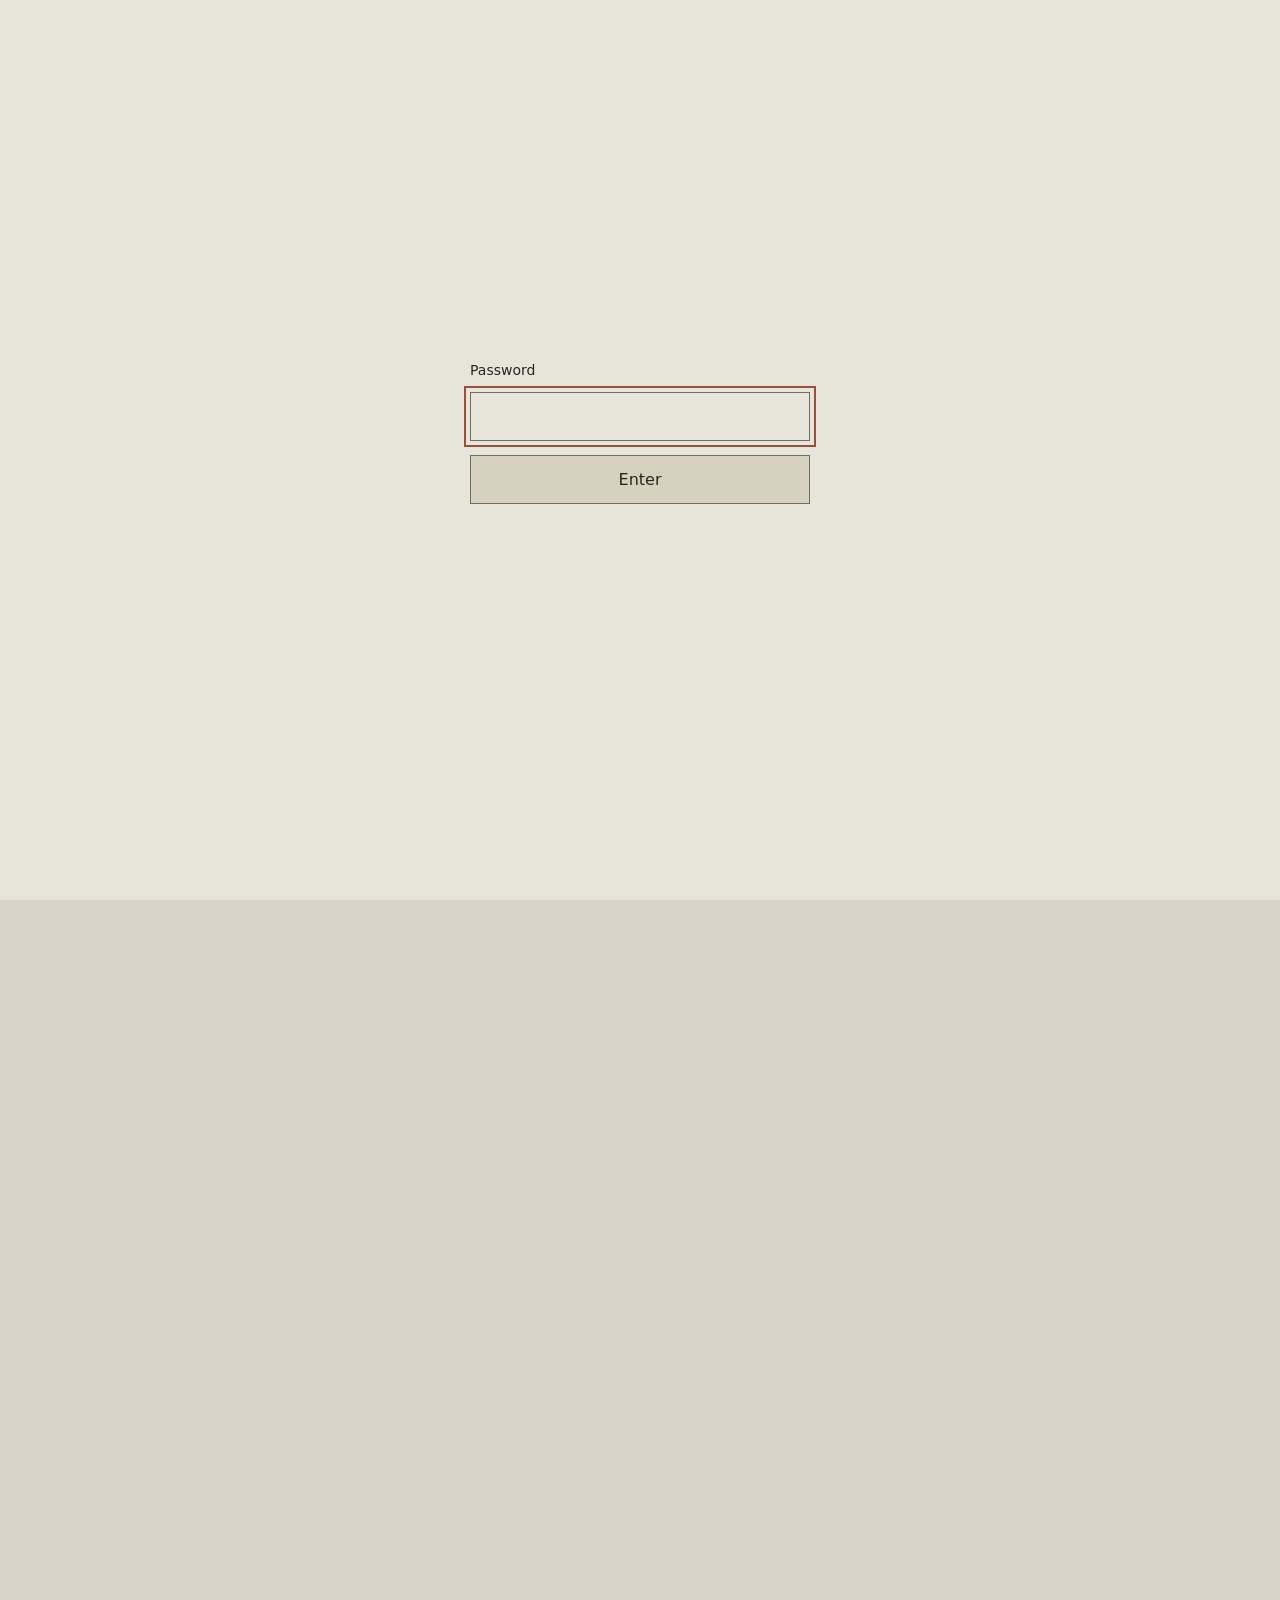
<file: samples/newsletter/index.html>
<!doctype html>
<html lang="en" xmlns="http://www.w3.org/1999/xhtml">
<head>
  <meta charset="utf-8">
  <meta name="viewport" content="width=device-width, initial-scale=1">
  <meta name="x-apple-disable-message-reformatting">
  <meta name="format-detection" content="telephone=no,address=no,email=no,date=no,url=no">
  <title>October 7 Sales &amp; American Classics - Curious George</title>
  <!--
    MAILCHIMP CAMPAIGN
    Subject: October 7 Sales & American Classics - Curious George
    Preheader: Browse Curious George tees in youth and adult styles from American Classics.
  -->
  <style>
    @media(max-width:660px){table{table-layout:fixed}td{overflow-wrap:anywhere}.mobile-block{box-sizing:border-box}}
    html,body { margin:0 !important; padding:0 !important; width:100% !important; background:#d8d4c8; }
    table,td { border-collapse:collapse !important; }
    img { border:0; display:block; height:auto; line-height:100%; outline:none; text-decoration:none; }
    .preheader { display:none !important; max-height:0 !important; max-width:0 !important; opacity:0 !important; overflow:hidden !important; mso-hide:all !important; visibility:hidden !important; }
    @media only screen and (max-width:660px) {
      .shell { width:100% !important; max-width:100% !important; table-layout:fixed !important; }
      .mobile-pad { box-sizing:border-box !important; padding-left:22px !important; padding-right:22px !important; }
      .mobile-block { display:block !important; width:100% !important; max-width:100% !important; }
      .mobile-center { text-align:center !important; }
      .mobile-hide { display:none !important; }
      .hero-title { font-size:48px !important; line-height:46px !important; letter-spacing:-2px !important; }
      .section-title { font-size:29px !important; line-height:32px !important; }
      .full-button { box-sizing:border-box !important; display:block !important; width:100% !important; text-align:center !important; }
    }
  </style>
<link rel="stylesheet" href="../../password-gate.css"><script src="../../password-gate.js"></script></head>
<body>
  <div class="preheader">Browse Curious George tees in youth and adult styles from American Classics.&#847;&zwnj;&#8203;&nbsp;&#847;&zwnj;&#8203;&nbsp;</div>
  <center role="article" aria-roledescription="email" lang="en" style="width:100%;background:#d8d4c8;">
    <table role="presentation" width="100%" cellpadding="0" cellspacing="0" border="0" style="width:100%;background:#d8d4c8;">
      <tr><td align="center" style="padding:16px 10px 42px;">
        <table role="presentation" class="shell" width="640" cellpadding="0" cellspacing="0" border="0" style="width:640px;max-width:640px;background:#f4f0e5;border:1px solid #242621;">
          <tr><td><img src="header-1.png" alt="October 7 Sales" width="640" style="display:block;width:100%;max-width:967px;height:auto;border:0;"></td></tr>
          <tr><td class="mobile-pad" style="padding:25px 34px 16px;background:#b8b7ae;border-bottom:1px solid #242621;">
            <table role="presentation" width="100%" cellpadding="0" cellspacing="0" border="0"><tr>
              <td class="mobile-block mobile-center" valign="middle" style="font-family:Arial Black,Arial,Helvetica,sans-serif;font-size:28px;line-height:28px;font-weight:900;letter-spacing:-1px;color:#242621;text-transform:uppercase;"><span mc:edit="brand_name">American<br>Classics</span></td>
              <td class="mobile-block mobile-center" valign="middle" align="right" style="font-family:'Courier New',Courier,monospace;font-size:11px;line-height:17px;font-weight:bold;letter-spacing:1px;color:#242621;text-transform:uppercase;"><span mc:edit="brand_descriptor">Licensed apparel</span></td>
            </tr></table>
          </td></tr>
          <tr><td class="mobile-pad" style="padding:48px 42px 14px;background:#f4f0e5;"><div mc:edit="hero_kicker" style="font-family:'Courier New',Courier,monospace;font-size:12px;line-height:18px;font-weight:bold;letter-spacing:2px;color:#8d3f31;text-transform:uppercase;">Youth &amp; adult tees</div></td></tr>
          <tr><td class="mobile-pad hero-title" mc:edit="hero_title" style="padding:0 42px;background:#f4f0e5;font-family:Georgia,'Times New Roman',serif;font-size:68px;line-height:62px;letter-spacing:-4px;color:#242621;">Curious<br>George</td></tr>
          <tr><td class="mobile-pad" mc:edit="hero_copy" style="padding:25px 42px 29px;background:#f4f0e5;font-family:Arial,Helvetica,sans-serif;font-size:17px;line-height:27px;color:#4e4d47;">Explore Curious George tees from American Classics in youth and adult styles. Browse the designs below, then sign in to American Classics for product details and ordering.</td></tr>
          <tr><td class="mobile-pad" style="padding:0 42px 46px;background:#f4f0e5;"><table role="presentation" width="100%" cellpadding="0" cellspacing="0" border="0"><tr><td class="mobile-block" valign="top" style="padding:20px;background:#ffffff;border:1px solid #242621;font-family:Arial,Helvetica,sans-serif;font-size:15px;line-height:23px;color:#242621;">Account access details omitted from this public portfolio sample.</td><td width="18" class="mobile-hide">&nbsp;</td><td class="mobile-block" valign="middle" style="padding-top:18px;"><a mc:edit="hero_button" class="full-button" href="https://americanclassicsonline.com/" target="_blank" style="display:inline-block;padding:15px 24px;background:#242621;border:1px solid #242621;color:#f4f0e5;font-family:'Courier New',Courier,monospace;font-size:12px;line-height:18px;font-weight:bold;letter-spacing:1.2px;text-decoration:none;text-transform:uppercase;">Visit American Classics &rarr;</a></td></tr></table></td></tr>
          <tr><td class="mobile-pad" style="padding:25px 42px 11px;background:#d7cfaa;border-top:1px solid #242621;"><div mc:edit="catalog_title" class="section-title" style="font-family:Georgia,'Times New Roman',serif;font-size:37px;line-height:40px;color:#242621;">Browse the designs</div></td></tr>
          <tr><td class="mobile-pad" mc:edit="catalog_copy" style="padding:0 42px 25px;background:#d7cfaa;font-family:Arial,Helvetica,sans-serif;font-size:16px;line-height:26px;color:#3f3b2d;">Browse the youth and adult designs below, then sign in to American Classics for product details and ordering.</td></tr>

              <tr>
                <td style="padding:0 18px 18px;background:#f4f0e5;">
                  <table role="presentation" width="100%" cellpadding="0" cellspacing="0" border="0" style="width:100%;border:1px solid #242621;background:#ffffff;">
                    <tr><td style="padding:13px 18px;background:#8d3f31;color:#ffffff;font-family:'Courier New',Courier,monospace;font-size:11px;line-height:16px;font-weight:bold;letter-spacing:1.8px;text-transform:uppercase;"><span mc:edit="youth-01-label">Youth</span></td></tr>
                    <tr><td><img mc:edit="youth-01-image" src="sample-1.jpg" width="602" alt="Curious George youth tees: CG501Y, CG503Y, CG504Y, CG505Y, CG506Y, CG508Y, CG507Y and CG511Y." style="display:block;width:100%;max-width:602px;height:auto;border:0;"></td></tr>
                  </table>
                </td>
              </tr>
              <tr>
                <td style="padding:0 18px 18px;background:#f4f0e5;">
                  <table role="presentation" width="100%" cellpadding="0" cellspacing="0" border="0" style="width:100%;border:1px solid #242621;background:#ffffff;">
                    <tr><td style="padding:13px 18px;background:#8d3f31;color:#ffffff;font-family:'Courier New',Courier,monospace;font-size:11px;line-height:16px;font-weight:bold;letter-spacing:1.8px;text-transform:uppercase;"><span mc:edit="youth-02-label">Youth</span></td></tr>
                    <tr><td><img mc:edit="youth-02-image" src="sample-2.jpg" width="602" alt="Curious George youth tees: CG512Y, CG513Y, CG514Y, CG515Y, CG516Y, CG517Y, CG523Y and CG519Y-VIGO." style="display:block;width:100%;max-width:602px;height:auto;border:0;"></td></tr>
                  </table>
                </td>
              </tr>
              <tr>
                <td style="padding:0 18px 18px;background:#f4f0e5;">
                  <table role="presentation" width="100%" cellpadding="0" cellspacing="0" border="0" style="width:100%;border:1px solid #242621;background:#ffffff;">
                    <tr><td style="padding:13px 18px;background:#8d3f31;color:#ffffff;font-family:'Courier New',Courier,monospace;font-size:11px;line-height:16px;font-weight:bold;letter-spacing:1.8px;text-transform:uppercase;"><span mc:edit="adult-label">Adult</span></td></tr>
                    <tr><td><img mc:edit="adult-image-01" src="sample-3.jpg" width="602" alt="Curious George adult tees: CG501, CG504, CG505, CG506, CG507, CG508, CG510 and CG512." style="display:block;width:100%;max-width:602px;height:auto;border:0;"></td></tr>
                    <tr><td style="height:18px;line-height:18px;background:#f4f0e5;font-size:1px;">&nbsp;</td></tr>
                    <tr><td><img mc:edit="adult-image-02" src="sample-4.jpg" width="602" alt="Curious George adult licensed apparel styles CG515, CG518, and CG523" style="display:block;width:100%;max-width:602px;height:auto;border:0;"></td></tr>
                  </table>
                </td>
              </tr>
          <tr><td class="mobile-pad" style="padding:0 42px 30px;background:#f4f0e5;font-family:Arial,Helvetica,sans-serif;font-size:14px;line-height:22px;color:#4e4d47;text-align:center;">Matthew Fussell &nbsp;|&nbsp; 919-383-7576 &nbsp;|&nbsp; americanclassicsonline.com &nbsp;|&nbsp; oct7sales@oct7sales.com</td></tr>
          <tr><td><img src="header-1.png" alt="October 7 Sales" width="640" style="display:block;width:100%;max-width:967px;height:auto;border:0;"></td></tr>
        </table>
      </td></tr>
    </table>
  </center>
</body>
</html>
</file>
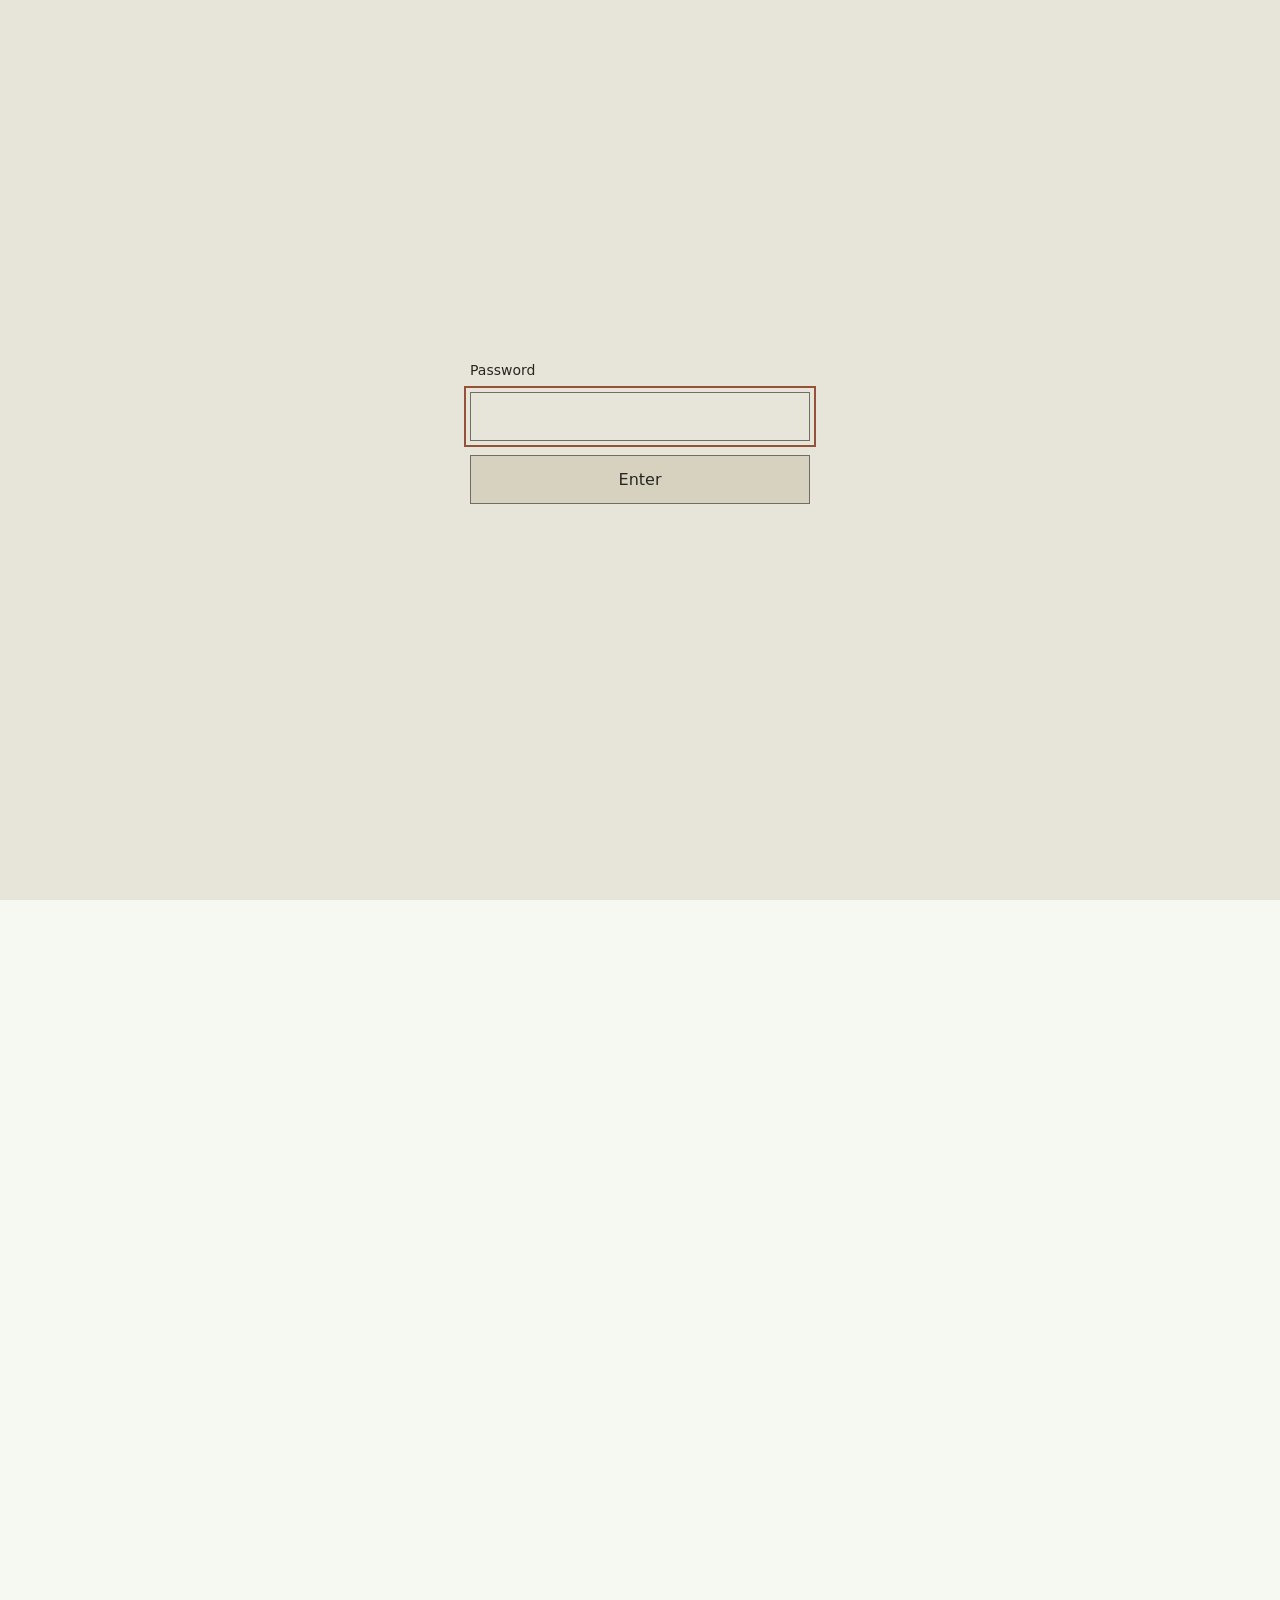
<file: newsletter.html>
<!doctype html><html lang="en"><head><meta charset="utf-8"><meta name="viewport" content="width=device-width,initial-scale=1"><title>October 7 Sales — Delaney Mills</title><link rel="stylesheet" href="style.css"><link rel="stylesheet" href="ready.css"><link rel="stylesheet" href="password-gate.css"><script src="password-gate.js"></script></head><body><main class="reading"><nav><a href="index.html">Portfolio</a><a href="resume.html">Resume</a><a href="mailto:delaneymills@gmail.com">Contact</a></nav><p class="eyebrow" style="margin-top:35px">Freelance webmaster · 2026</p><h1>October 7 Sales</h1><p>I maintain WordPress web materials, create Mailchimp newsletters and Canva sales materials, and help resolve everyday technical problems for a wholesale agency.</p><h2>From a product release to a customer-facing email</h2><p>These newsletter samples show the design and assembly of a vendor release into a readable product email. My role is digital presentation and publishing support; vendor photography and trademarks remain credited to their owners.</p><p class="meta">Design previews · 2026. These samples do not imply the campaigns were sent or attribute sales results.</p><h2>Dolly / Goody Two Sleeves</h2><iframe class="preview-frame" loading="lazy" src="samples/newsletter-dolly/index.html" title="Dolly / Goody Two Sleeves newsletter sample" sandbox=""></iframe><p><a href="samples/newsletter-dolly/index.html">Open full-size newsletter preview ↗</a></p><h2>American Classics</h2><iframe class="preview-frame" loading="lazy" src="samples/newsletter-american-classics/index.html" title="American Classics newsletter sample" sandbox=""></iframe><p><a href="samples/newsletter-american-classics/index.html">Open full-size newsletter preview ↗</a></p><h2>Benjamin International</h2><iframe class="preview-frame" loading="lazy" src="samples/newsletter-benjamin/index.html" title="Benjamin International newsletter sample" sandbox=""></iframe><p><a href="samples/newsletter-benjamin/index.html">Open full-size newsletter preview ↗</a></p><h2>Working context</h2><p>Release information arrives through email, catalogs, images, and changing requests. The work requires making those materials coherent, maintaining the website, and keeping communication clear with the people running the business.</p></main></body></html>
</file>
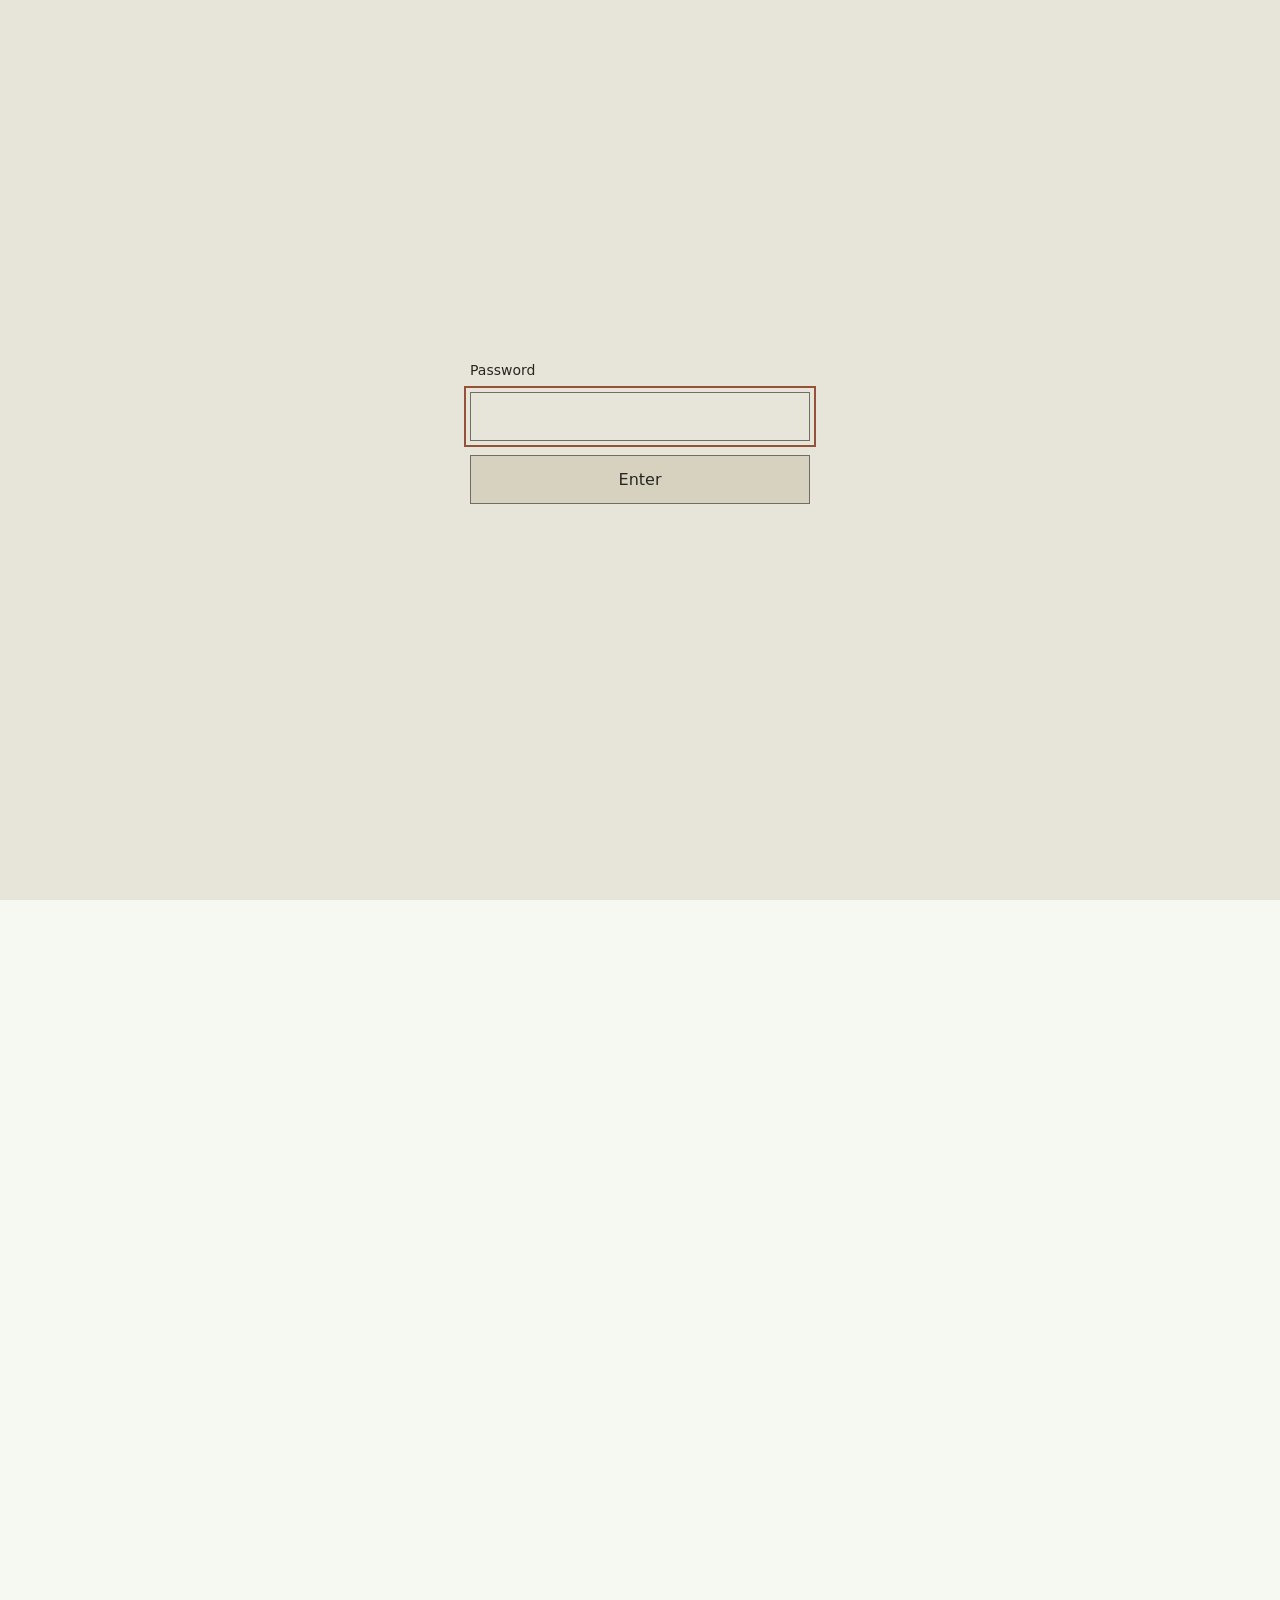
<file: resume.html>
<!doctype html><html lang="en"><head><meta charset="utf-8"><meta name="viewport" content="width=device-width,initial-scale=1"><title>Delaney Mills — Resume</title><link rel="stylesheet" href="style.css"><link rel="stylesheet" href="ready.css"><link rel="stylesheet" href="password-gate.css"><script src="password-gate.js"></script></head><body><main class="reading resume"><nav><a href="index.html">Portfolio</a><a href="Delaney-Mills-Resume.pdf" download>Download resume (PDF)</a><button class="print-button" onclick="window.print()">Print / save PDF</button></nav><h1>Delaney Mills</h1><p>Web development · Technical documentation writing · Creative operations</p><p class="meta">South Carolina · Available for remote work<br><a href="mailto:delaneymills@gmail.com">delaneymills@gmail.com</a></p><p class="profile-links"><a href="https://www.linkedin.com/in/delaneymills/">LinkedIn</a><a href="https://github.com/tearaglass">GitHub</a><a href="https://www.youtube.com/@godscruiseline">YouTube</a><a href="https://www.instagram.com/godscruiseline/">Instagram</a></p><p>Web and creative-operations professional with experience building interactive websites, publishing commercial web content, writing technical documentation, and coordinating distributed teams. Brings a background in community education, design and international touring, alongside an active practice in AI-assisted software development.</p>
<h2>Experience</h2><section><h3>Freelance Webmaster — October 7 Sales</h3><p class="meta">January 2026–present</p><ul><li>Design and maintain WordPress web materials for a wholesale agency.</li><li>Create Mailchimp newsletters, Canva sales materials, and catalog designs.</li><li>Troubleshoot technical issues and support day-to-day digital work.</li></ul></section>
<section><h3>Community Manager → Chief Operating Officer — Omakasea</h3><p class="meta">Approximately 2020–2023 · Remote / Bali</p><ul><li>Coordinated work across leadership, technical and creative teams, including launches, technical documentation writing, partnerships and community programs.</li><li>Co-hosted Twitter Spaces and helped grow the CEO’s account from 0 to 47,000 followers.</li><li>Built the user-facing PokeGAN website in RPG Maker MZ, including maps, adapted sprites, dialogue and event logic; collaborated with the backend and blockchain team.</li><li>Named the Gooey creatures and wrote ETH Gobblers technical documentation; contributed community-informed product suggestions.</li><li>Wrote and led an NFT workshop and provided recurring one-to-one education for learners with varied technical experience.</li></ul></section>
<section><h3>Field Organizer — Bernie Sanders for President</h3><p class="meta">October 2019–April 2020 · South Carolina</p><ul><li>Organized voter outreach and volunteer activity across Kershaw and Sumter counties.</li><li>Recruited, trained, scheduled, and supported volunteers; coordinated community events and local leaders.</li></ul></section>
<section><h3>Owner / Tour and Production Manager — The Marigold Group LLC</h3><p class="meta">August 2012–October 2018</p><ul><li>Led domestic and international touring programs for Elvis Depressedly.</li><li>Managed travel, venues, contracts, budgets, production needs, merchandise, and fixed deadlines.</li><li>Coordinated creative, commercial, promotional, and logistical work across tours and release cycles.</li></ul></section>
<h2>Selected work</h2><ul><li><strong>Creative software:</strong> browser instruments, audiovisual tools, and OBS production systems; concept, interaction design, and AI-assisted implementation.</li><li><strong>PokeGAN / Geomint:</strong> RPG Maker frontend, interaction design and game-event integration with team-provided services.</li><li><strong>ETH Gobblers:</strong> technical documentation writing, Gooey naming and community-informed product suggestions.</li><li><strong>Omakasea Launchpad:</strong> operations consulting and artist recruitment.</li></ul>
<h2>Education & tools</h2><p>B.A. Anthropology and B.A. Art History — University of South Carolina, 2013<br>Front-End and Back-End Web Development training — Midlands Technical College</p><p>WordPress · Mailchimp · Canva · Discord · YouTube · HTML/CSS/JavaScript · Git · OBS · AI-assisted prototyping, testing, and technical documentation writing</p></main></body></html>
</file>
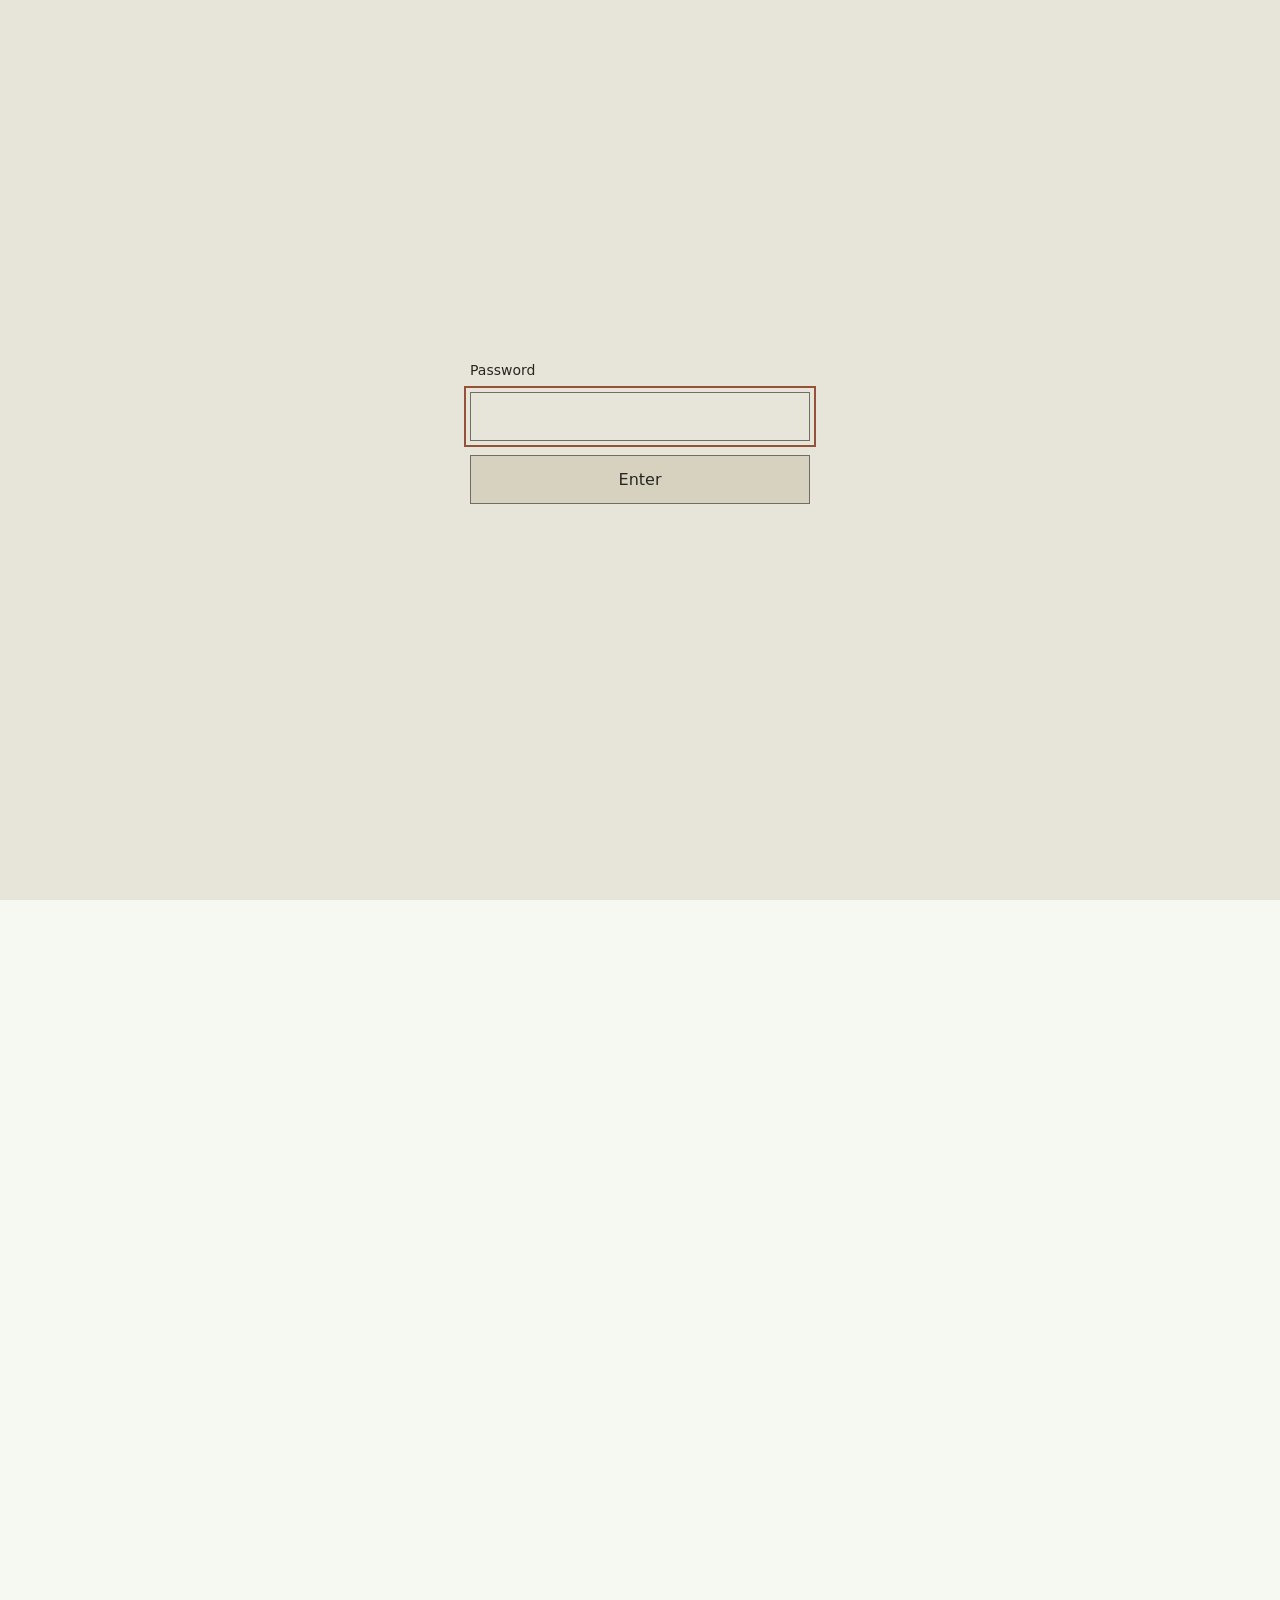
<file: supporting-work.html>
<!doctype html>
<html lang="en">
<head><meta charset="utf-8"><meta name="viewport" content="width=device-width,initial-scale=1"><title>Writing, design + production — Delaney Mills</title><link rel="stylesheet" href="style.css"><link rel="stylesheet" href="ready.css"><link rel="stylesheet" href="password-gate.css"><script src="password-gate.js"></script></head>
<body>
<main class="reading">
  <nav><a href="index.html#background">All work</a><a href="resume.html">Resume</a><a href="mailto:delaneymills@gmail.com">Contact</a></nav>
  <h1>Writing, design + production</h1>
  <section>
    <h2>Writing</h2>
    <p><a href="samples/writing/locked-in.html">the art of staying “locked in” ↗</a></p>
    <p><a href="samples/writing/derivative-nfts.html">the cultural lineage of derivative nfts ↗</a></p>
    <p><a href="https://x.com/godscruiseline/status/1802464671032615133">Milady Derivatives on Scatter That I Like ↗</a></p>
    <p><a href="samples/eth-gobblers-documentation.pdf">ETH Gobblers technical documentation ↗</a></p>
  </section>
  <section>
    <h2>Music and merchandise</h2>
    <p>Combined touring performance and band operations with merchandise design, promotion and travel coordination. Designed the archived apparel and accessories shown here; the represented products were produced for Elvis Depressedly.</p>
    <div style="display:grid;grid-template-columns:repeat(auto-fit,minmax(min(100%,210px),1fr));gap:16px;align-items:start">
      <img src="samples/work-history/v600_Elvislemonade.png" alt="Elvis Depressedly merchandise — illustrated black shirt" loading="lazy">
      <img src="samples/work-history/v600_ed_beach_1-1.png" alt="Elvis Depressedly merchandise — teal long-sleeve shirt" loading="lazy">
      <img src="samples/work-history/v600_ed_tote.png" alt="Elvis Depressedly merchandise — illustrated tote" loading="lazy">
    </div>
  </section>
  <section>
    <h2>MGLTH</h2>
    <p>Wrote, narrated and edited promotional video for MGLTH, including footage and music selection. This is a production credit, not a claim of ownership of every third-party clip or track.</p>
  </section>
  <section>
    <h2>Teaching and organizing</h2>
    <p>Developed and taught live audiovisual-synthesis material as a Fierce Flix instructor. Earlier work also includes WUSC radio, campaign management, volunteer coordination and community organizing.</p>
    <p><a href="samples/nft-workshop-september-2026.pdf">NFT workshop (PDF) ↗</a></p>
    <p><a href="samples/nft-workshop-september-2026.pptx">NFT workshop (PowerPoint) ↗</a></p>
  </section>
  <section>
    <h2>Artetude Gallery</h2>
    <p>As Gallery Manager, I handled day-to-day gallery operations and wrote exhibition communications and artist-focused material, including press releases and interview-based biographies. The surviving samples support my writing credit; their later export dates do not establish when the original work was written.</p>
    <p><a href="samples/work-history/artetude-writing.png">Artetude writing sample ↗</a></p>
    <img src="samples/work-history/artetude-writing.png" alt="Artetude writing sample" loading="lazy" width="953" height="1348" style="height:auto">
  </section>
</main>
</body>
</html>
</file>
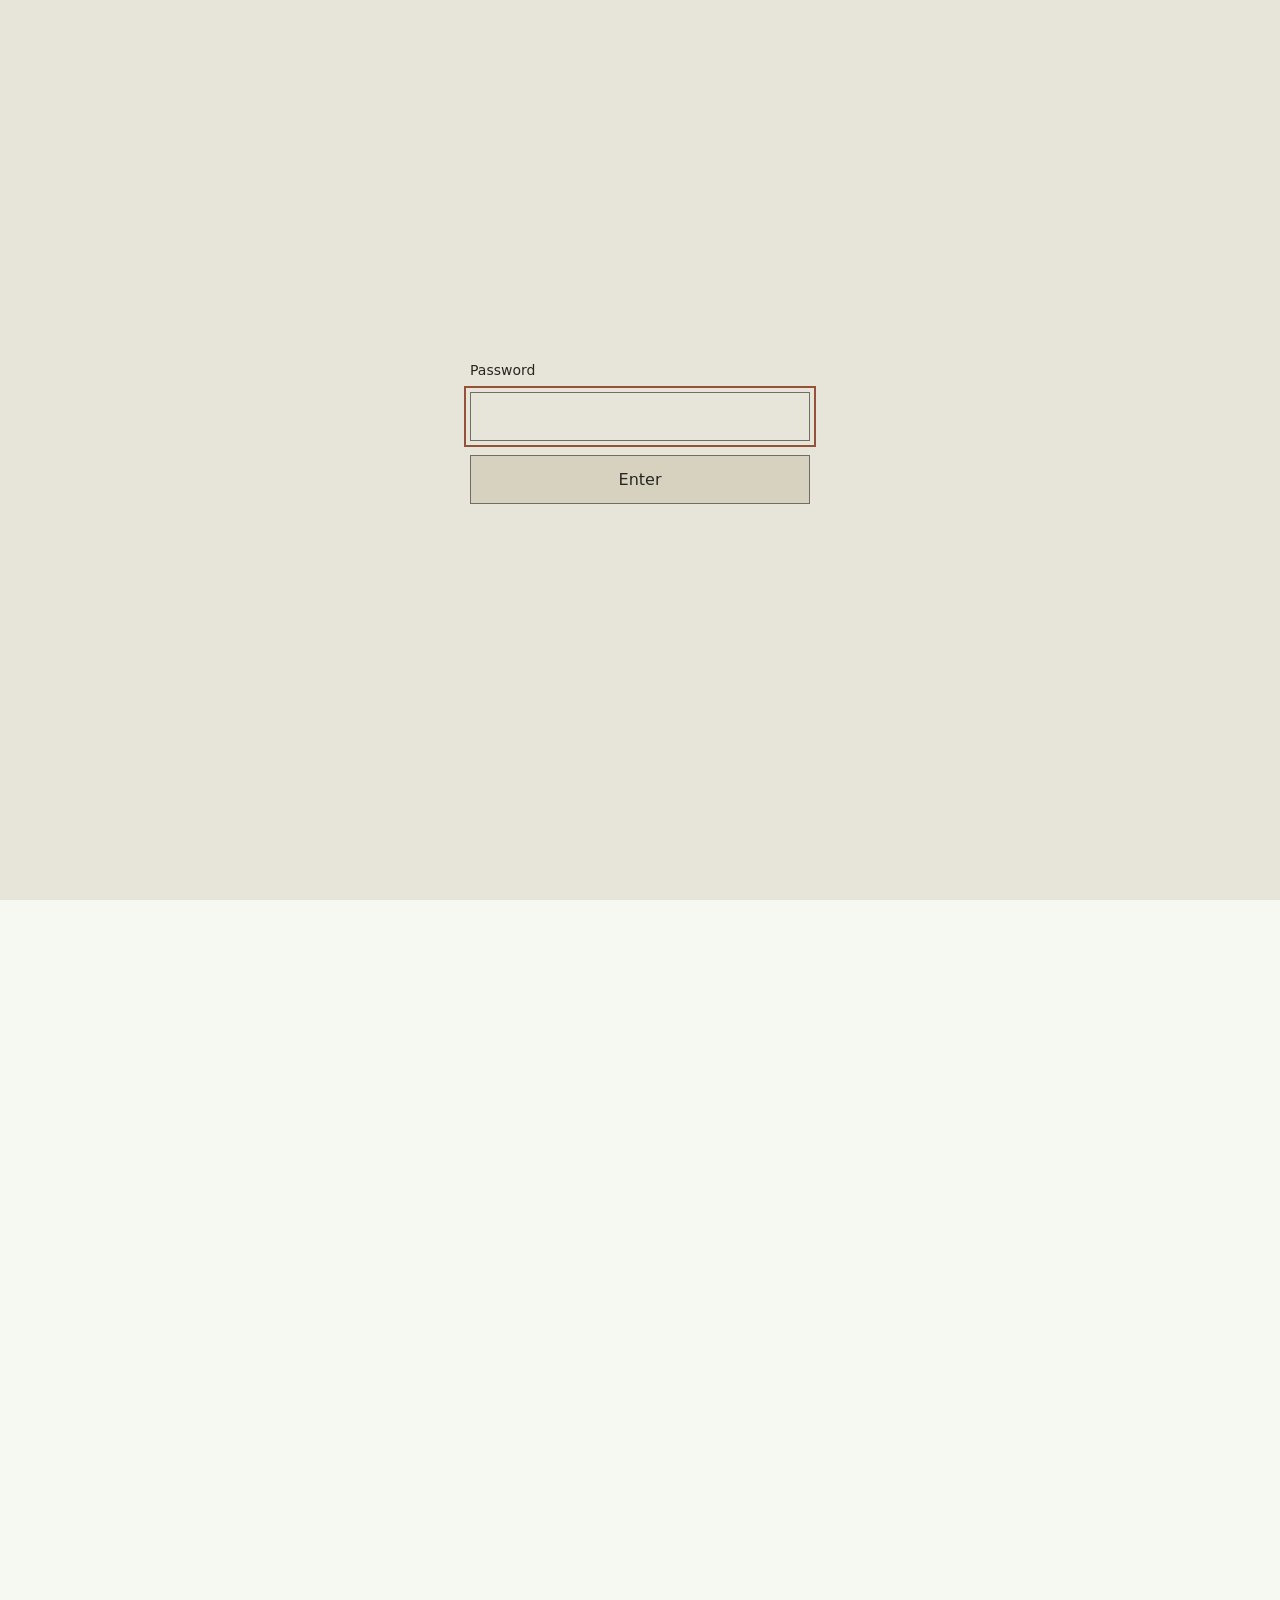
<file: samples/drone-fields/case-study.html>
<!doctype html>
<html lang="en">
<head>
  <meta charset="utf-8">
  <meta name="viewport" content="width=device-width,initial-scale=1">
  <meta name="description" content="Drone Fields: a browser simulation with persistent machine lives, geographic data, and inspectable replay. A project by Delaney Mills.">
  <title>Drone Fields — Delaney Mills</title>
  <link rel="stylesheet" href="../../style.css">
  <link rel="stylesheet" href="../../ready.css">
  <style>
    figure{margin:32px 0}video{display:block;width:100%;background:#19142e}figcaption{margin-top:10px;font-size:14px;line-height:1.5;color:var(--muted)}.reading nav{flex-wrap:wrap}.reading img{display:block;width:100%;height:auto}
  </style>
<link rel="stylesheet" href="../../password-gate.css"><script src="../../password-gate.js"></script></head>
<body>
  <main class="reading">
    <nav><a href="../../index.html#work">All work</a><a href="../../project.html?work=drone">Project overview</a><a href="../../resume.html">Resume</a></nav>
    <article>
      <p class="eyebrow" style="margin-top:40px">Simulation / interactive world</p>
      <h1>Drone Fields</h1>
      <p>A browser ecology of autonomous machines. Each drone has routes, energy, relationships, and a recorded life. Move between a geographic map and a close local view, then inspect the history behind what happened.</p>
      <p class="meta">2026 · Independent project · Working local prototype</p>
      <figure>
        <video controls playsinline preload="metadata" poster="local.png" aria-label="Silent recording of Drone Fields switching between its map, local view, and drone details">
          <source src="demo.mp4" type="video/mp4">
          <a href="demo.mp4">Download the demonstration</a>
        </video>
        <figcaption>24-second silent recording from the running application: map → local view → selected drone details → map. The still images below show the same interface without motion.</figcaption>
      </figure>
      <h2>My contribution</h2>
      <p>I developed the concept, visual direction, interaction, and simulation design, and directed implementation and testing using AI coding tools. The work includes the browser interface, geographic data integration, save validation, life history, and replay. Geographic and environmental datasets are credited separately.</p>
      <p class="meta">TypeScript · React · Canvas 2D · IndexedDB · Vinext/Vite · optional Web Audio</p>
      <h2>Three decisions that shape the system</h2>
      <ol>
        <li><strong>Keep time independent of rendering.</strong> Fixed simulation steps and recorded inputs let a saved life be replayed. The map and local view render the same state, so changing the view preserves the selected drone and simulation time.</li>
        <li><strong>Give source data a recorded boundary.</strong> Captured geography and environmental records carry provenance. The simulation can use those frozen inputs without depending on live provider availability. Its behavioral rules are fictional and explicit.</li>
        <li><strong>Let people inspect without rewriting a life.</strong> The history view reads recorded events and replays earlier ticks. Import validates a save before replacing current state; an invalid file leaves the existing archive intact.</li>
      </ol>
      <figure><img src="map.png" alt="Drone Fields geographic map with drone 203 selected beside the river" width="1280" height="800" loading="lazy"><figcaption>Map view combines captured geography with the current simulated drone state.</figcaption></figure>
      <figure><img src="local.png" alt="The same selected drone in a sparse local side view above a stepped horizon" width="1280" height="800" loading="lazy"><figcaption>The local view changes the presentation while preserving selection, time, and saved life.</figcaption></figure>
      <h2>Verification</h2>
      <p>On September 15, 2026, the production build and TypeScript check passed. Current-runtime checks reproduced the same state and history from the same inputs in both regions, verified exact replay, and round-tripped saves. Browser checks covered map/local continuity, keyboard selection, reload, valid and invalid imports, replay preservation, mobile controls, and reduced motion, with no application exceptions.</p>
      <figure><img src="inspection.png" alt="Life history and replay controls showing source events, encounters, and collapsed decision details" width="1280" height="800" loading="lazy"><figcaption>History and decision details provide a readable way to examine the simulation.</figcaption></figure>
      <h2>Current limits and next work</h2>
      <p>This page presents a recorded local prototype. The existing Three Mile Island and Ashburn regions are provisional studies; final location design remains open. Data is frozen, not live monitoring. The optional shared-world and local test-chain edition is outside this demonstration.</p>
      <p>A legacy acceptance check exposed order-dependent attribution of external events when the internal drone array is reversed. That limitation is tracked separately; the tested normal save/replay path remains reproducible. A runtime change needs to preserve existing life archives.</p>
      <p>The next product step is a deliberate location and pacing pass, followed by evaluation of a distributable desktop edition.</p>
      <p class="meta">Geographic sources include © OpenStreetMap contributors and USGS 3DEP elevation. Source records and limits remain documented in the project.</p>
    </article>
  </main>
</body>
</html>
</file>
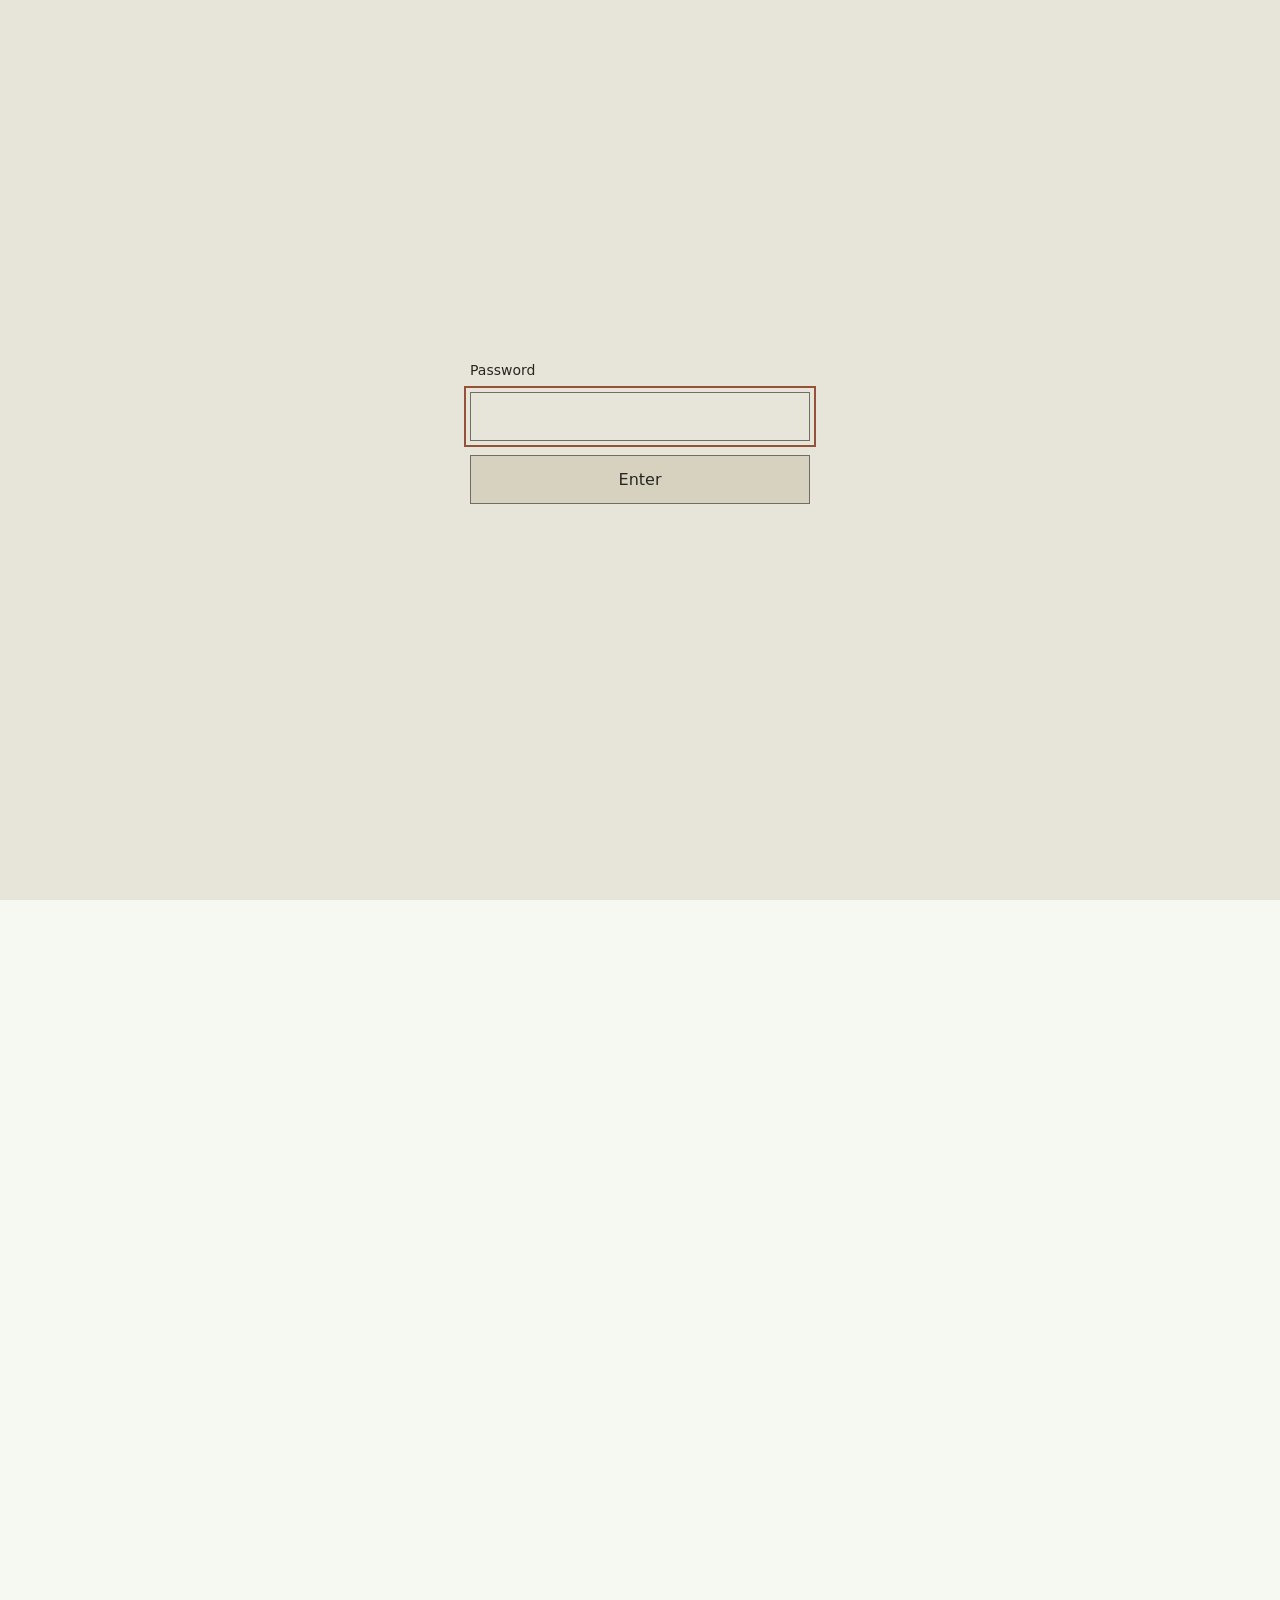
<file: samples/pokegan/case-study.html>
<!doctype html>
<html lang="en">
<head>
  <meta charset="utf-8">
  <meta name="viewport" content="width=device-width,initial-scale=1">
  <title>PokeGAN / Geomint — Delaney Mills</title>
  <link rel="stylesheet" href="../../style.css">
  <link rel="stylesheet" href="../../ready.css">
<link rel="stylesheet" href="../../password-gate.css"><script src="../../password-gate.js"></script></head>
<body>
  <main class="reading">
    <nav><a href="../../index.html#applied">All work</a><a href="../../resume.html">Resume</a><a href="mailto:delaneymills@gmail.com">Contact</a></nav>
    <article>
      <p class="eyebrow">Interactive website · 2022 · Omakasea</p>
      <h1>PokeGAN / Geomint</h1>
      <p>I built PokeGAN's user-facing website as an explorable RPG Maker MZ world. Visitors met characters, discovered whitelist interactions, and used a location-based mint experience. The exported game was the website, rather than a game embedded inside a separate site.</p>
      <figure style="margin:30px 0">
        <video controls playsinline muted preload="metadata" poster="world.png" aria-label="Gameplay excerpt · archived recording" style="display:block;width:100%;background:#111"><source src="gameplay.mp4" type="video/mp4"></video>
        <figcaption class="meta">Gameplay excerpt · archived recording</figcaption>
      </figure>
      <h2>My contribution</h2>
      <p>I assembled the maps, customized template-based sprites to resemble our Bali team, wrote character dialogue, and built the game's interaction and event logic. I used provided and third-party map assets. The development team supplied the backend, blockchain and location-verification functionality.</p>
      <h2>The experience</h2>
      <p>Before mint day, visitors could talk to characters to join the whitelist. For Geomint, participants visited designated art museums. Location eligibility was handled off-chain. When it was recognized, a character directed them to a patch of grass, where the game presented the mint quantity interaction and handed off to the wallet.</p>
      <h2>The implementation challenge</h2>
      <p>The difficult part was connecting game events to wallet and blockchain events. The recovered export contains separate states for eligibility checks, permission, quantity selection, mint requests and success. I designed the dialogue and interaction logic around those states, working with the developers responsible for the external systems.</p>
      <h2>Evidence and outcome</h2>
      <p>The surviving full recording shows the character interaction, quantity selection and wallet handoff. The gameplay-only excerpt above omits wallet screens and audio. A recovered June 2022 export contains the same Teara dialogue. A successful PokeGAN allowlist mint is also recorded on Ethereum on June 20, 2022. The location interaction happened off-chain and is not represented by that transaction.</p>
      <p><a href="https://eth.blockscout.com/tx/0xda1d062762165d2b3f100e8c575cb1b3339814ed2fb6929973f10853a83bad47">Successful PokeGAN mint · Ethereum record ↗</a></p>
      <h2>Credits and current status</h2>
      <p>Frontend, map assembly, adapted character sprites, dialogue and RPG Maker event logic: Delaney Mills. Backend, blockchain and location verification: the Omakasea development team. RPG Maker and third-party assets/plugins retain their original credits.</p>
      <p>This is archived professional work from notnintendo.com, not a currently supported minting service. The recovered source has not been rebuilt or tested as a live demo. PokeGAN's generative model and smart contracts were not my engineering work.</p>
    </article>
  </main>
</body>
</html>
</file>
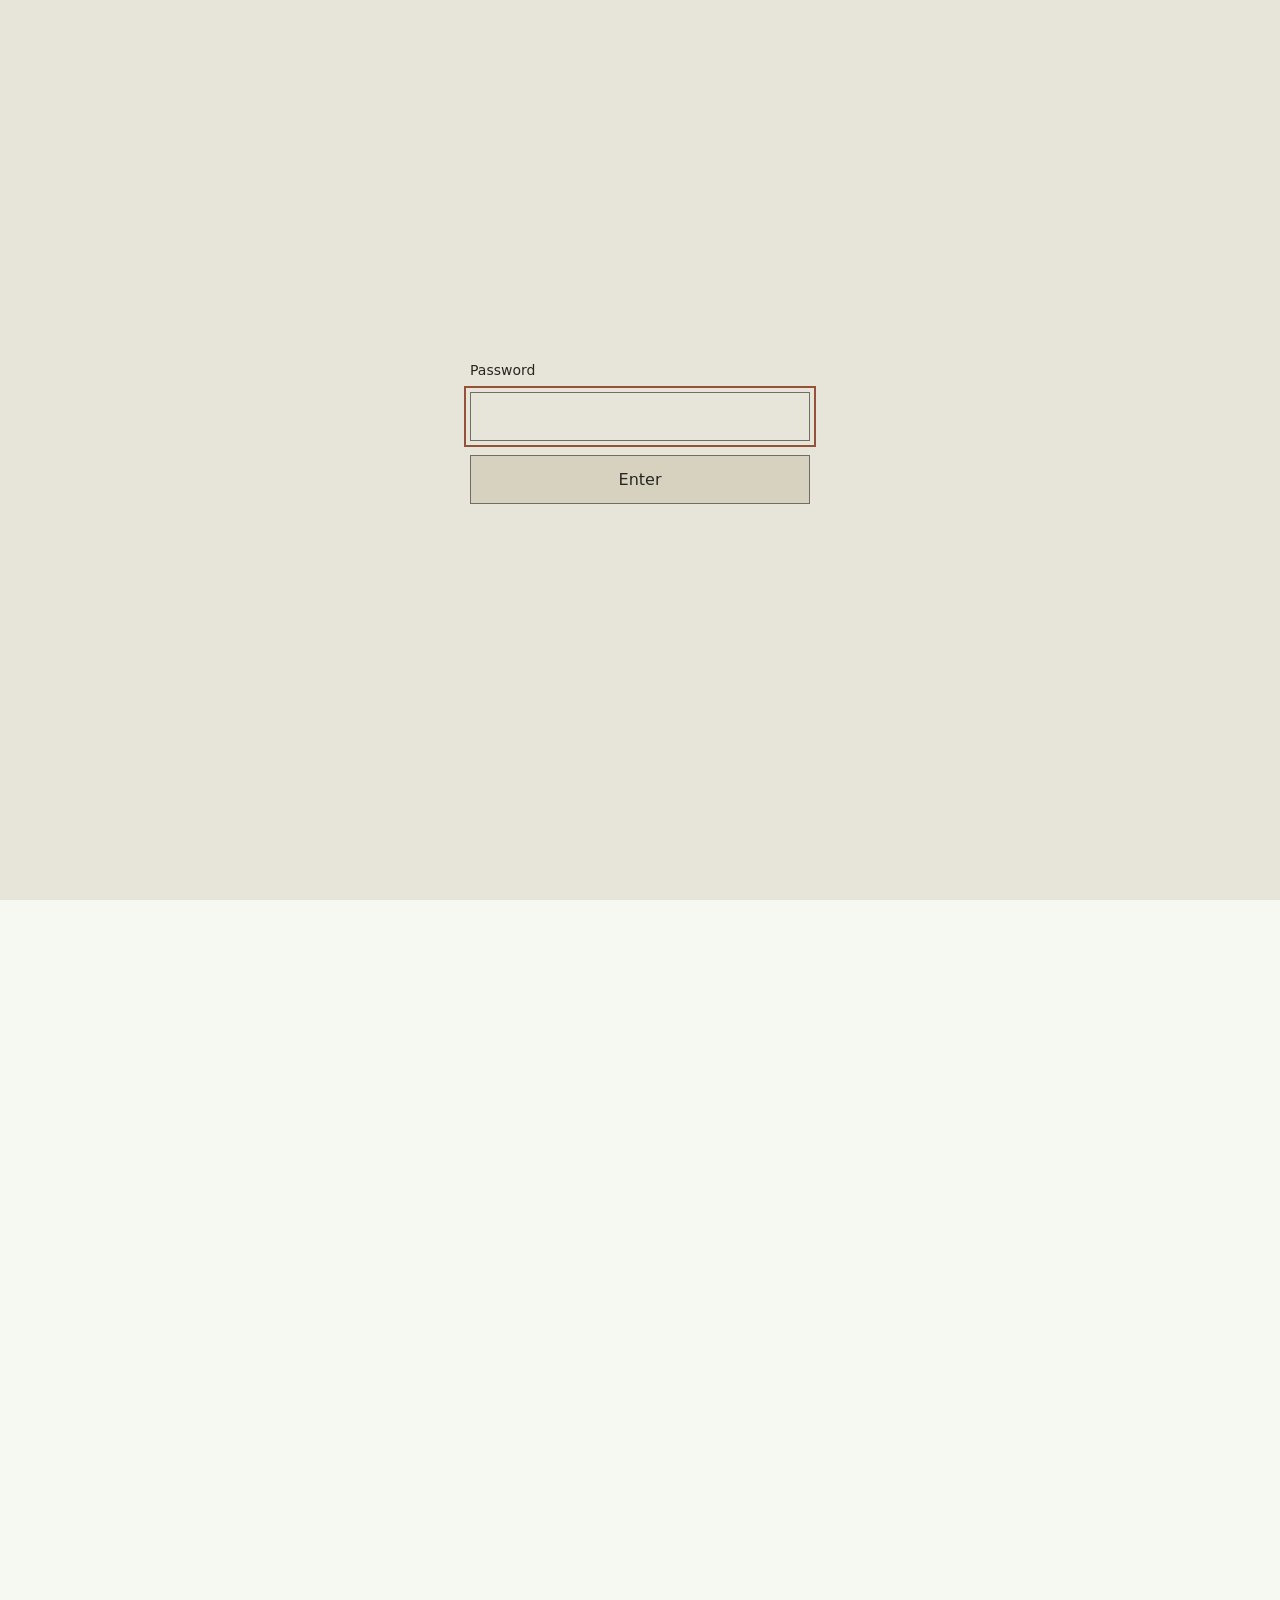
<file: samples/writing/derivative-nfts.html>
<!doctype html><html lang="en"><head><meta charset="utf-8"><meta name="viewport" content="width=device-width,initial-scale=1"><title>the cultural lineage of derivative nfts — Teara Glass</title><link rel="stylesheet" href="../../style.css"><link rel="stylesheet" href="../../ready.css"><link rel="stylesheet" href="../../password-gate.css"><script src="../../password-gate.js"></script></head><body><main class="reading"><nav><a href="../../supporting-work.html">Writing, design + production</a></nav><article><h1>the cultural lineage of derivative nfts</h1><p class="meta">by teara · MAGDELINO · 2024</p><p>as lame as mostly all of it definitely is, nft communities, crypto culture, and whatever people think “ai art” is, are the newest prosumer infestations growing up through the cracks in the tombstones of the pseudo-edgy, postmodern, DIY, internet art graveyard. on a nice, balmy day, it could be regarded as an efficient and collaborative socio-financial experiment, one where it’s easy for any curious person to get lost in the uncertainly lit halls of innovative potential, lonely but not so alone.</p>
<p>derivatives not only help keep the original works relevant, they invite new creators into the fold. the effort and dedication it takes to produce a thoughtful cultural homage fosters and engages a community and encourages it to thrive on its own momentum.</p>
<p>derivative nfts are a very effective and unique way of amplifying the cultural impact and viral potential of their parent collections, often pushing the valuation of the original collection higher, which produces a positive loop of attention and price.</p>
<p>for new collectors, derivatives offer exposure to the vision behind a community ethos (and, investors hope, price action to follow) of the originals, but can “buy in” at a much lower cost.</p>
<p>derivative collections push boundaries in their own way. by remixing the dna of established projects, they bring new styles, ideas, and stories to the table. this keeps the dubiously necessary but certainly entertaining crypto art social space alive, competitive, and dynamic, ensuring that the most iconic collections evolve instead of stagnate.</p>
<p>in fact, a collection that lends itself to evolving, to being endlessly iterated upon, is perhaps the most important characteristic of a good meme.</p>
<p>created by remilia corporation, milady isn’t just a collection of 10,000 anime girl pics; it’s really a whole vibe.</p>
<p>milady is pretty much a love letter to creepycute japanese fashion and youth culture, early 2000s internet nostalgia, and chaotic, ironic “it-girl” energy. there’s also a vague, kinda endearingly delusional obsession with “victory”/ “being victorious”.</p>
<p>whose victory? who knows! maybe yours? victory over what? well, iykyk.</p>
<p>milady fans are rabid devotees, and old heads are able to identify if a derivative is to be disregarded and ignored (a “soulless cash-grab”), or expresses an appropriately reverent love letter to milady, which the artist felt compelled to express in remixing the milady standard aesthetic. these new forms reflect the community’s dynamism, a space where entirely new dialogues begin to emerge and contort.</p>
<p>mfers: meme minimalism</p>
<p>stupid-maxxing via aesthetic distillation</p>
<p>the &#x27;mfers&#x27; collection features 10,000 stick-figure characters, each reclining in a chair with headphones, embodying a laid-back, irreverent attitude. derivatives of mfers pull humor from the OG’s spirit of minimalism, stretching the concept in new and odd ways, often proving</p>
<p>that even the simplest and most juvenile looking art can</p>
<p>carry deep cultural resonance.</p>
<p>created by the anonymous artist “sartoshi”, a pseudonym which: “combined (sic.) &#x27;satoshi&#x27; (Bitcoin&#x27;s creator) and &#x27;art&#x27;”......le wow;</p>
<p>mfers is simple, irreverent, and wildly relatable. i mean, they’re stick figures, so there’s minimal room for larping. “no promises, no roadmap—just vibes.”</p>
<p>sartoshi handed the project’s leadership over to the mfers community in 2022, a decision which formalized key points of the mfers brand: decentralization, authentically art-driven, playfulness, and a grassroots community.</p>
<p>decentralization, post-authorship, cc0, copy-left, whatever you want to call it, is a larger ideological trend in crypto art which sartoshi certainly carried a banner for and successfully contributed to with mfers. this idealogical trend is also of particular aspergian interest to the remilia corp. godhead ceo, charlotte fang.</p>
<p>both collections, and their enigmatic founders, very publicly welcome anyone who feels inspired by the images to engage with, build on top of, and draw inspiration from the OG idea/brand.</p>
<p>essential mixes: for the culture</p>
<p>the milady mfers collection (floor price: .0039 ETH/~$15) is a perfect cultural cocktail that gets the job done: the subcultural, beatnik, cool kid hacker vibes of milady meets mfers’ meme-fueled, irreverent, infantile, chaotic scribbles.</p>
<p>the resulting imagery is something greater than the sum of its parts. a hilarious fusion of aesthetics and philosophies that perfectly capture the feelings of absurdity, humor, and, in this writer’s opinion, defiant creative potential.</p>
<p>the milady mfers collection is a clever cultural artifact, and a</p>
<p>reminder that the most fantastically bizarre elements of nft culture thrive on remixing, reinterpreting, and constantly trying to figure itself out.</p>
<p>milady mfers / bored miladys</p>
<p>bored milady maker, (floor price: 0.09 ETH ~$334) is another excellent example of peak derivative culture, mashing up the neochibi vibes of milady maker with the hyper-recognizable traits of the puke-tastically popular bored ape yacht club (bayc) nfts. it&#x27;s a fusion that&#x27;s barely even homage or an ironic flex. BMILLY carves out a new space for fans of both collections, fans of just one of them, or people who hate both. bored miladys is pure remix, where punk rock flair is strangling the subject into total image irrelevance. it’s less about the original collections, and more about how a visual can be crafted to represent a specific allegory based on real events from community folklore.</p>
<p>why milady mfers is the move</p>
<p>as of this article’s writing, milady maker sits at a floor price of 6.5 ETH ($23,000), with mfers at .36 ETH ($1280), out-of-reach for newer collectors, especially those unfamiliar with this kind of bat-shit digital asset.</p>
<p>milady mfers occupies a rare position wherein cultural cachet meets accessibility for the impoverished among us. with a floor price of 0.0079 eth, it’s an easy entry point for new collectors, who can now become a part of two iconic and proven memetic lineages if they want. or they can just look at their funny little pic. whatever you’re into, man.</p>
<p>either way, it’s a low-risk, high-reward play that’s both financially smart and culturally resonant.</p>
<p>owning a milady mfer isn’t just about owning a part of a few memes—it shows you choose to align with the ethos of remix culture and decentralized creativity. it is your freedom to nonchalantly signal, “yeah, i get it”.</p>
<p>you are prepared for what’s coming, unfazed by a world where social and cultural alliances are shifting fast enough to cause permanent whiplash.</p>
<p>an ultimate commitment to the grind</p>
<p>your personal relationships will remain on hold while you steadily grind your way towards offsetting your uber eats budget.</p>
<p>it’s time to get serious. you must lock-in.</p>
<p>what better way to show your maddening commitment to the hustle, (maybe even your</p>
<p>allegiance to your most precious fiscal ideology...?), than with a right-facing pfp?</p>
<p>milady mfers are instantly relatable imagery, even appearing to stare intently at a screen. just like us. i mean, they’re literally embodying the posture of someone who clearly “never stops clicking”??! hello???!</p>
<p>this design evolution is a far, despairing cry (maybe a cackle? idk) from sartoshi’s “laid-back, irreverent attitude” back in 2022.</p>
<p>milady mfers is the ultimate symbol of dedication to 3 core pillars: Your Grind, Your Focus, and Your Unshakable Belief in Divine Chaos and Fated Opportunities, which this fertile landscape of new capital could provide in spades to those who go digging for it.</p>
<p>milady mfers is more than just a pfp—it’s a statement, a cultural timestamp, and a ticket to a community that’s comfy, if a bit cracked, and making it through the trenches.</p></article></main></body></html>
</file>
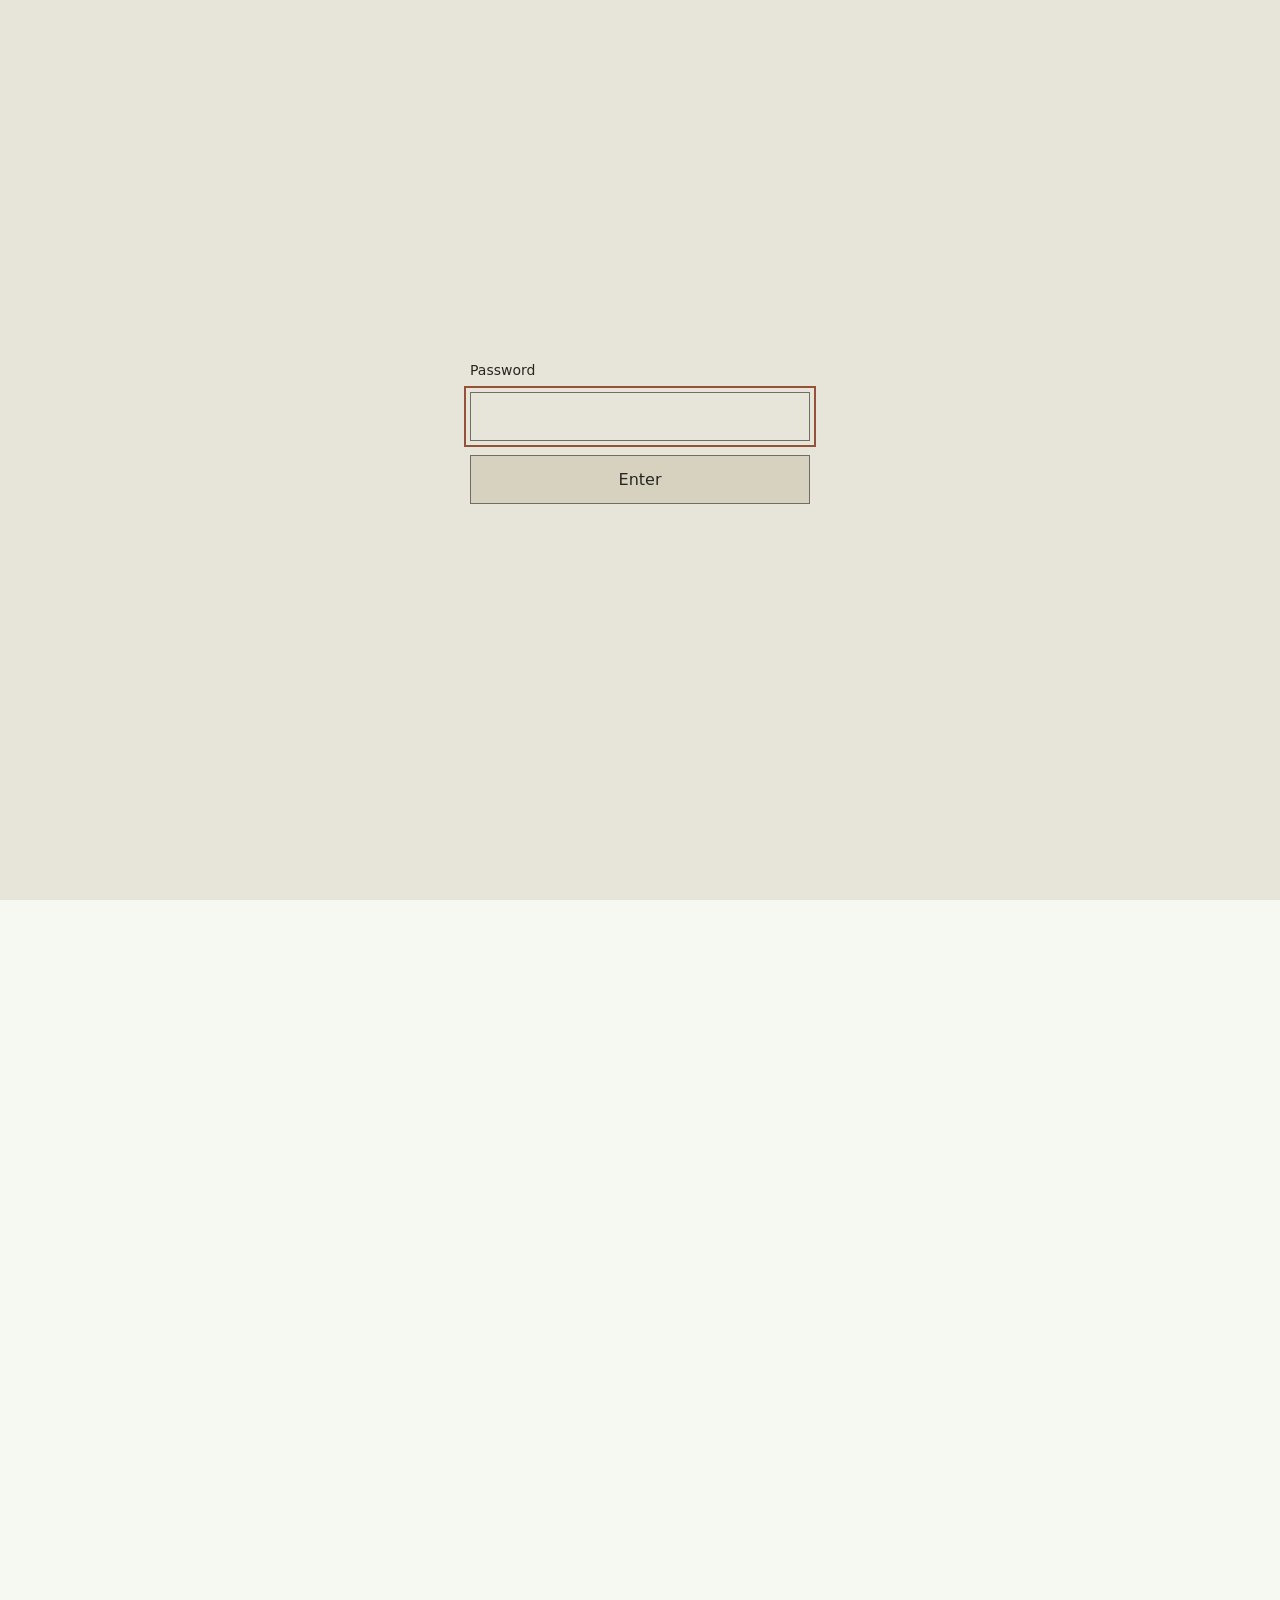
<file: samples/writing/locked-in.html>
<!doctype html><html lang="en"><head><meta charset="utf-8"><meta name="viewport" content="width=device-width,initial-scale=1"><title>the art of staying “locked in” — Teara Glass</title><link rel="stylesheet" href="../../style.css"><link rel="stylesheet" href="../../ready.css"><link rel="stylesheet" href="../../password-gate.css"><script src="../../password-gate.js"></script></head><body><main class="reading"><nav><a href="../../supporting-work.html">Writing, design + production</a></nav><article><h1>the art of staying “locked in”</h1><p class="meta">by teara · MAGDELINO · 2024</p><p>for gen z and many milennials, a new kind of hustle, fueled by desperation and a delusional kind of genius has emerged. for them, the “american dream” might as well be a best-selling masterpiece of turn-of-the-century classical creepypasta.</p>
<p>regardless of an individual’s given social status, what the economy has to offer young people in terms of opportunity to climb up to the next rung of the ladder we’ve clung to is typically either giving “cruel punchline” or “giant scam”.</p>
<p>“making it” isn’t even a tangible plan anymore— it’s a distant mirage that you scroll past on your phone. watching other people’s attempts at reenacting this picturesque fantasy would inspire puzzled bemusement, if it didn’t suck SO much.</p>
<p>mainstream culture stereotypes those who have opted out of the work force, or “neets”—those not in education, employment, or training—as couch-dwelling, vape-chiefing slackers. but let’s be real: a lot of these people are actually pushing themselves much harder and far further than any office drone. they’re just playing an entirely different game.</p>
<p>this isn’t their parent’s 9-to-5 anymore. it’s 24/7. instead of punching a clock, it’s about turning a hyperconnected, digital-first world into an adversarial playground out of collective boredom.</p>
<p>crypto’s US based anonymous participants, or “anons”, are spending 18 hour days flipping jpegs, using VPNs to day-trade major cryptocurrencies using absurdly high leverage, and are building their networks around personal brands by utilizing slanderous backroom gossip and feverishly mining the internet in pursuit of the next big thing to speculate on.</p>
<p>these hyper-niche skills aren’t exactly resumé-appropriate (yet), but they’re completely necessary if your goal is running up your score in these cartoonish, decentralized war games.</p>
<p>so, participants aren’t exactly slackers, but they may be something altogether worse. they’re dubiously motivated operators in a fast-moving, bloodthirsty economy driven by necessity, disillusionment, and the refusal to play by the old rules or to settle for scraps.</p>
<p>enter nfts. they’re not about &quot;owning&quot; a piece of digital art all—they, like meme coins, often emerge like diamonds in the rough, achieving outrageously high market capitalizations seemingly for no real reason. like their crate-digging ancestors, nft art fans and crypto degens easily scour a nauseating deluge of meaningless, crude, in-jokes and shit-posts, looking for a lottery ticket that could become a lifeline.</p>
<p>if you grew up sharing memes, are fluent in irony, and have spent far too much time spelunking the internet’s endless rabbit holes, it does kind of all start to make sense. value isn’t just about tangible assets or “companies&quot; anymore; it’s now being extracted in its purest form. straight from the distillation of an idea, via culture, vibes, and uncanny connections we forge online.</p>
<p>it isn’t just about art, finance, or tech; in fact, it’s barely about any of those things. for all of its absurdity, the reality for irony poisoned young people is that there is meaning, opportunity, and a sliver of hope to be found in the absurd and irreverent, while the rest of the world follows bitterly with blinders on. the outcasts who have been living on the fringes of pop culture and the economy, outside of the status quo, are now somehow surviving in a world that often feels a lot like it’s bursting apart. still, navigating “the trenches” requires a thick skin, a slick sense of humor, and a near-pathological level of paranoia.</p>
<p>while chasing these insane risks might sound too stressful to be worth it, without other options it could sound preferable to living each day in stasis, constantly stuck between boredom and burnout. the familiar painful melancholy when confronted with the “normal” idea of working a meaningless, unstable career, for stagnant wages, for multiple decades, just to die (probably) alone and full of regret, is easy for anyone to become distracted by.</p></article></main></body></html>
</file>
<file: style.css>
@import url('https://fonts.googleapis.com/css2?family=DM+Mono:wght@400;500&family=DM+Sans:wght@400;500;700&family=Playfair+Display:ital,wght@0,500;1,500;1,600&display=swap');
:root{--ink:#182321;--paper:#e9e7df;--acid:#d9e74b;--rust:#b64f3f;--blue:#98c5c9;--line:rgba(24,35,33,.25);--muted:#6d746f;--sans:'DM Sans',Arial,sans-serif;--mono:'DM Mono',monospace;--serif:'Playfair Display',Georgia,serif}*{box-sizing:border-box}html{scroll-behavior:smooth}body{margin:0;background:var(--paper);color:var(--ink);font-family:var(--sans)}a{color:inherit}.site-shell{max-width:1440px;margin:auto;padding:0 42px}.topbar{height:76px;border-bottom:1px solid var(--line);display:flex;align-items:center;gap:38px;font:12px var(--mono);text-transform:uppercase}.wordmark{font:700 20px var(--sans);letter-spacing:-.12em;text-decoration:none}.wordmark span{color:var(--rust);font-size:18px;margin-left:7px}.topnav{display:flex;gap:25px}.topnav a{text-decoration:none;border-bottom:1px solid transparent;padding:4px 0}.topnav a:hover{border-color:var(--rust)}.availability{margin-left:auto;color:var(--muted)}.availability i{display:inline-block;width:7px;height:7px;background:#718f5d;border-radius:50%;margin-right:8px}.hero{min-height:690px;position:relative;padding:72px 0 54px;border-bottom:1px solid var(--line);display:flex;flex-direction:column}.hero-kicker{display:flex;justify-content:space-between;font:11px var(--mono);text-transform:uppercase;color:var(--rust)}h1,h2,p{margin-top:0}h1{font:500 clamp(72px,12vw,175px)/.8 var(--sans);letter-spacing:-.09em;margin:80px 0 0;max-width:980px}h1 em,h2 em{font-family:var(--serif);font-weight:500;letter-spacing:-.07em}.hero-bottom{display:flex;align-items:end;justify-content:space-between;margin-top:auto}.hero-copy{max-width:370px;font-size:18px;line-height:1.35}.circle-link{width:132px;height:132px;border:1px solid var(--ink);border-radius:50%;display:flex;align-items:center;justify-content:center;text-align:center;text-decoration:none;font:12px var(--mono);text-transform:uppercase;transition:.2s}.circle-link:hover{background:var(--acid);transform:rotate(8deg)}.circle-link b{font-size:20px;margin-left:8px}.hero-mark{position:absolute;right:8%;top:35%;font-size:68px;display:flex;gap:15px;color:var(--rust);transform:rotate(18deg)}.hero-mark span:nth-child(2){color:var(--ink);font-size:105px}.hero-mark span:nth-child(3){color:#73898a}.signal-strip{border-bottom:1px solid var(--line);display:flex;justify-content:space-between;padding:15px 0;font:10px var(--mono);text-transform:uppercase;color:var(--muted)}.signal-strip span:before{content:'✳';color:var(--rust);margin-right:9px}.work-section{padding:105px 0 120px;display:grid;grid-template-columns:31% 1fr;gap:8%;border-bottom:1px solid var(--line)}.eyebrow{font:11px var(--mono);text-transform:uppercase;letter-spacing:.08em;color:var(--rust)}.section-intro h2,.practice h2,.background h2{font:500 clamp(48px,6vw,88px)/.9 var(--sans);letter-spacing:-.08em;margin:38px 0 24px}.section-intro>p:last-child{color:var(--muted);line-height:1.4;max-width:245px}.project-list{border-top:1px solid var(--ink)}.project-row{position:relative;border:0;border-bottom:1px solid var(--ink);background:transparent;width:100%;min-height:122px;padding:25px 12px;display:grid;grid-template-columns:55px 1fr 245px 30px;align-items:center;text-align:left;cursor:pointer;color:var(--ink);font-family:var(--sans);transition:.22s}.project-row:after{content:'';position:absolute;inset:0;opacity:0;z-index:-1;transition:.22s}.project-row:hover:after{opacity:1}.row-hymnal:after{background:#b8c8c4}.row-obs:after{background:#e6c5cf}.row-drum:after{background:#d7d2c0}.row-drone:after{background:#c6d5b9}.row-cricket:after{background:#e7c787}.row-no,.row-type{font:11px var(--mono)}.row-no{color:var(--rust)}.row-title{font:500 clamp(22px,3vw,39px)/1 var(--sans);letter-spacing:-.06em}.row-type{color:var(--muted);text-transform:uppercase}.row-arrow{font-size:24px;text-align:right}.practice{padding:110px 0;display:grid;grid-template-columns:1fr 1fr;gap:8%;border-bottom:1px solid var(--line)}.large-copy{font:500 clamp(27px,4vw,55px)/1.05 var(--sans);letter-spacing:-.06em;max-width:670px}.principles{display:flex;flex-direction:column;border-top:1px solid var(--line);margin-top:55px}.principles span{padding:15px 0;border-bottom:1px solid var(--line);font:13px var(--mono)}.principles b{color:var(--rust);margin-right:28px}.background{padding:100px 0 125px;display:grid;grid-template-columns:1fr 1fr;gap:8%}.archive-links{border-top:1px solid var(--ink);margin-top:10px}.archive-links a{display:flex;justify-content:space-between;padding:20px 0;border-bottom:1px solid var(--line);font-size:21px;text-decoration:none}.archive-links a:hover{color:var(--rust);padding-left:10px}.archive-links b{font:20px var(--mono)}footer{border-top:1px solid var(--line);display:flex;justify-content:space-between;padding:18px 0 26px;font:11px var(--mono);color:var(--muted)}footer a{color:var(--ink)}dialog{border:0;padding:0;background:var(--paper);color:var(--ink);width:min(1040px,calc(100% - 40px));max-height:calc(100% - 40px);box-shadow:0 18px 80px rgba(24,35,33,.28)}dialog::backdrop{background:rgba(24,35,33,.52);backdrop-filter:blur(4px)}.dialog-close{position:absolute;right:18px;top:13px;z-index:2;border:0;background:transparent;font-size:30px;cursor:pointer}.dialog-media{height:315px;background:#bbc8c4;position:relative;overflow:hidden}.dialog-media:after{content:'';position:absolute;width:60%;height:150%;border:1px solid rgba(24,35,33,.6);border-radius:50%;left:20%;top:-25%;transform:rotate(24deg);box-shadow:80px 0 0 -1px rgba(24,35,33,.35),160px 0 0 -1px rgba(24,35,33,.18)}.dialog-media[data-project="obs"]{background:#e6c5cf}.dialog-media[data-project="drum"]{background:#d7d2c0}.dialog-media[data-project="drone"]{background:#c6d5b9}.dialog-media[data-project="cricket"]{background:#e7c787}.dialog-content{padding:38px 48px 48px}.dialog-content h2{font:500 65px/.9 var(--sans);letter-spacing:-.08em;margin:22px 0}.dialog-summary{font:20px/1.35 var(--serif);max-width:700px}.dialog-meta{display:grid;grid-template-columns:repeat(3,1fr);gap:20px;border-top:1px solid var(--line);border-bottom:1px solid var(--line);padding:18px 0;margin:35px 0}.dialog-meta span{display:block;color:var(--muted);font:10px var(--mono);text-transform:uppercase;margin-bottom:7px}.dialog-meta strong{font:13px var(--sans)}.dialog-sections{display:grid;grid-template-columns:1fr 1fr;gap:35px}.dialog-sections p{font-size:15px;line-height:1.45;color:#4c5751}.source-link{display:inline-block;margin-top:24px;color:var(--rust);font:12px var(--mono);text-transform:uppercase}
@media(max-width:760px){.site-shell{padding:0 20px}.topbar{gap:20px}.topnav{gap:12px}.availability{display:none}.hero{min-height:620px;padding-top:45px}.hero h1{font-size:18vw;margin-top:80px}.hero-mark{right:3%;top:35%;font-size:35px}.hero-mark span:nth-child(2){font-size:55px}.hero-bottom{display:block}.hero-copy{font-size:16px;margin-bottom:30px}.circle-link{width:100px;height:100px}.signal-strip{overflow:hidden;gap:30px;justify-content:start;white-space:nowrap}.signal-strip span:nth-child(n+3){display:none}.work-section,.practice,.background{display:block;padding:75px 0}.section-intro{margin-bottom:55px}.project-row{min-height:145px;grid-template-columns:35px 1fr 25px;gap:5px}.row-type{grid-column:2;font-size:9px;margin-top:10px}.row-title{font-size:25px}.dialog-content{padding:28px 24px 35px}.dialog-media{height:190px}.dialog-content h2{font-size:46px}.dialog-summary{font-size:17px}.dialog-meta{grid-template-columns:1fr 1fr}.dialog-meta div:last-child{grid-column:span 2}.dialog-sections{display:block}.dialog-sections>div+div{margin-top:22px}footer{display:block;line-height:2.2}footer span:nth-child(2){display:block}}

.applied-section{padding:105px 0 120px;display:grid;grid-template-columns:31% 1fr;gap:8%;border-bottom:1px solid var(--line);background:#d7d5ca}.applied-grid{display:grid;grid-template-columns:1fr 1fr;gap:12px}.applied-card{min-height:220px;border:1px solid var(--ink);padding:18px;display:flex;flex-direction:column;text-align:left;color:var(--ink);cursor:pointer;position:relative;transition:transform .2s,box-shadow .2s;background:var(--paper)}.applied-card:hover{transform:translate(-5px,-5px);box-shadow:7px 7px 0 var(--ink)}.applied-card:nth-child(5){grid-column:span 2;min-height:150px}.applied-card .card-index{font:10px var(--mono);color:var(--rust)}.applied-card strong{font:500 clamp(24px,3vw,42px)/.95 var(--sans);letter-spacing:-.06em;margin-top:auto;max-width:280px}.applied-card small{font:10px var(--mono);text-transform:uppercase;color:var(--muted);margin-top:12px}.applied-card>b{position:absolute;right:17px;top:14px;font:22px var(--mono)}.card-obs{background:#e6c5cf}.card-bots{background:#c6d5b9}.card-crypto{background:#d7d2c0}.card-oct7{background:#98c5c9}.card-omakasea{background:#e7c787}
@media(max-width:760px){.applied-section{display:block;padding:75px 0}.applied-grid{grid-template-columns:1fr}.applied-card,.applied-card:nth-child(5){grid-column:auto;min-height:175px}}
</file>
<file: ready.css>
.hero{min-height:440px;padding:46px 0}.hero h1{font-size:clamp(56px,8vw,110px);margin:35px 0}.hero-mark{display:none}.hero-bottom{margin-top:32px}.hero-copy{max-width:620px}.work-section,.applied-section{padding:65px 0}.evidence{padding:55px 0;border-bottom:1px solid var(--line)}.evidence h2{font-size:36px;letter-spacing:-.04em}.evidence-grid{display:grid;grid-template-columns:repeat(3,1fr);gap:22px}.evidence-card{border:1px solid var(--line);padding:18px;text-decoration:none;display:flex;flex-direction:column;gap:14px}.evidence-card img{width:100%;height:185px;object-fit:contain;background:#fff}.evidence-card strong{font-size:23px;line-height:1.1}.evidence-card p{font-size:15px;line-height:1.5;margin:0}.evidence-card span{font:12px var(--mono);color:var(--rust);margin-top:auto}.evidence-card:hover{background:#deddd2}.evidence-card:focus-visible,a:focus-visible,button:focus-visible{outline:3px solid var(--rust);outline-offset:4px}.sample-number{height:185px;display:flex;align-items:center;justify-content:center;font:70px Georgia;border:1px solid var(--line);background:#d7d2c0}.dialog-media:after{display:none}.dialog-media:empty{display:none}.dialog-media img{height:100%;width:100%;object-fit:contain}.sample-links{display:flex;gap:14px;flex-wrap:wrap;margin-top:24px}.sample-links a{padding:12px;border:1px solid var(--ink);text-decoration:none;font:12px var(--mono)}.reading{max-width:900px;margin:auto;padding:40px 24px 80px}.reading h1{font-size:clamp(40px,7vw,72px);line-height:1.05;letter-spacing:-.045em;margin:40px 0 20px}.reading h2{font-size:25px;margin-top:35px}.reading p,.reading li{line-height:1.65}.reading img{max-width:100%}.reading .meta{font:13px var(--mono);color:var(--muted)}.reading nav{display:flex;gap:20px;border-bottom:1px solid var(--line);padding-bottom:20px}.resume h1{font-size:44px}.resume h2{font-size:20px;border-bottom:1px solid var(--line);padding-bottom:8px}.resume h3{margin-bottom:5px}.resume ul{padding-left:20px}.resume li{line-height:1.4;margin-bottom:6px}.resume .meta{line-height:1.6}.print-button{font:inherit;background:none;border:1px solid var(--ink);padding:10px;cursor:pointer}.preview-frame{width:100%;height:750px;border:1px solid var(--line);background:white}dialog{max-height:90dvh;overflow-y:auto}body:has(dialog[open]){overflow:hidden}@media(max-width:760px){.hero{min-height:420px}.hero h1{font-size:17vw;margin-top:35px}.hero-copy{font-size:17px}.evidence-grid{grid-template-columns:1fr}.evidence-card img,.sample-number{height:200px}.topbar{height:auto;min-height:76px;flex-wrap:wrap;padding:15px 0;gap:12px}.topnav{flex-wrap:wrap}.applied-section{padding:55px 12px}.preview-frame{height:650px}}@media(prefers-reduced-motion:reduce){html{scroll-behavior:auto}*,*:before,*:after{transition:none!important;animation:none!important}}@media print{body{background:white;color:black;font-family:Arial,sans-serif}.reading{max-width:none;padding:0}.reading nav,.print-button{display:none}.resume h1{margin-top:0}.resume{font-size:10.5pt}.resume h2{margin-top:20px}.resume h3{break-after:avoid}.resume section{break-inside:avoid}a{text-decoration:none}footer{display:none}@page{margin:.6in}}
.applied-grid:has([data-project="pokegan"]) .applied-card:nth-child(5){grid-column:auto;min-height:220px}
@media(max-width:760px){.applied-grid:has([data-project="pokegan"]) .applied-card:nth-child(5){min-height:175px}}

/* Keep profile and download links usable at narrow widths. */
.profile-links{display:flex;flex-wrap:wrap;gap:10px 18px;font:13px var(--mono);line-height:1.5}.hero-bottom{flex-wrap:wrap;gap:20px}.hero-bottom .profile-links{flex-basis:100%;order:3}.reading nav{flex-wrap:wrap;align-items:center}@media print{.profile-links{font:9pt Arial,sans-serif}}

/* Give the existing Oct7 samples room to be inspected from the homepage. */
.evidence-grid{grid-template-columns:repeat(2,minmax(0,1fr))}
.newsletter-showcase{grid-column:1/-1;gap:24px}
.newsletter-showcase:hover{background:transparent}
.newsletter-overview{display:grid;grid-template-columns:auto 1fr;gap:10px 24px;text-decoration:none;align-items:center}
.newsletter-overview .sample-number{grid-row:1/4;width:120px;height:120px;font-size:36px}
.newsletter-overview span{margin-top:0}
.newsletter-samples{display:grid;grid-template-columns:repeat(3,minmax(0,1fr));gap:22px}
.newsletter-samples a{display:flex;flex-direction:column;gap:12px;text-decoration:none;min-width:0}
.newsletter-samples img{width:100%;height:auto;aspect-ratio:8/11;object-fit:cover;object-position:top;border:1px solid var(--line)}
.newsletter-samples a:hover img{outline:2px solid var(--rust);outline-offset:3px}
.newsletter-samples span{line-height:1.5}
@media(max-width:760px){.evidence-grid{grid-template-columns:1fr}.newsletter-samples{grid-template-columns:1fr;gap:24px}.newsletter-overview{grid-template-columns:1fr}.newsletter-overview .sample-number{grid-row:auto;width:100%;height:72px}.newsletter-samples img{height:auto}}

/* Let previews fill the card width without artificial letterboxing. */
.evidence-grid > .evidence-card img{display:block;height:auto;object-fit:contain;background:transparent}

/* Use matching media frames for project cards, including the instrument tile. */
.evidence-grid > a.evidence-card > img,
.evidence-grid > a.evidence-card > .sample-number{width:100%;height:auto;aspect-ratio:16/9;flex:none;object-fit:cover;background:transparent}
.evidence-grid > a.evidence-card > .sample-number{background:#d7d2c0}
.evidence-grid > a.evidence-card{display:grid;grid-template-rows:auto minmax(52px,auto) minmax(68px,auto) minmax(36px,auto);align-content:start}
.evidence-grid > a.evidence-card > span{align-self:end}

/* Palette trial: paper, mint, violet, berry, and dark green. */
:root{--paper:#f5f9f1;--surface:#dbf1d0;--violet:#9737f1;--rust:#a82e73;--ink:#082110;--acid:#dbf1d0;--blue:#dbf1d0;--muted:#082110;--line:rgba(8,33,16,.25)}
.hero h1 em{color:var(--rust)}
.availability i{background:var(--violet)}
.circle-link{background:var(--violet);color:var(--paper);border-color:var(--violet)}
.circle-link:hover{background:var(--rust);border-color:var(--rust)}
.evidence-card:hover,.applied-section{background:var(--surface)}
.evidence-grid > a.evidence-card > .sample-number,.sample-number{background:var(--surface)}
.applied-card{background:var(--paper)}
.applied-card.card-obs{background:var(--violet);color:var(--paper)}
.applied-card.card-crypto{background:var(--rust);color:var(--paper)}
.card-obs .card-index,.card-obs small,.card-crypto .card-index,.card-crypto small{color:inherit}
.project-row:after,.dialog-media,.dialog-media[data-project]{background:var(--surface)}
.dialog-sections p{color:var(--ink)}
.profile-links a:hover{color:var(--rust)}
</file>
<file: themes.css>
.hero h1 em{color:var(--headline)}
.circle-link{color:var(--on-primary)}
.circle-link:hover{background:var(--secondary);border-color:var(--secondary);color:var(--on-secondary)}
.applied-card.card-obs{color:var(--on-primary)}
.applied-card.card-crypto{background:var(--secondary);color:var(--on-secondary)}

.circle-link,.applied-card.card-obs{background:var(--primary-background)}
.circle-link:hover{background:var(--secondary)}

.applied-section{color:var(--on-surface)}
.applied-section .eyebrow,.applied-section .section-intro>p:last-child{color:var(--surface-accent)}
.evidence-grid > a.evidence-card:hover,.project-row:hover{color:var(--on-surface)}
.evidence-grid > a.evidence-card:hover span,.project-row:hover .row-no,.project-row:hover .row-type{color:inherit}
.evidence-grid > a.evidence-card > .sample-number{color:var(--on-surface)}

/* Favorite 1: translucent surfaces with rounded, reflective edges. */
html[data-theme="1"] body{
  background:
    radial-gradient(ellipse at 90% 12%,#9737f126,transparent 36%),
    radial-gradient(ellipse at 4% 38%,#dbf1d0,transparent 48%),#f5f9f1;
}
html[data-theme="1"] :is(.evidence-card,.applied-card,.sample-links a){
  background:linear-gradient(135deg,#ffffffb8,#ffffff38);
  color:#082110;border:1px solid #ffffffcc;border-radius:22px;
  backdrop-filter:blur(20px) saturate(145%);-webkit-backdrop-filter:blur(20px) saturate(145%);
  box-shadow:inset 0 1px 1px #fff,inset 0 -1px 1px #08211018,0 12px 32px #0821100d;
}
html[data-theme="1"] .evidence-card img{border-radius:10px}
html[data-theme="1"] .applied-section{background:#dbf1d050}
html[data-theme="1"] .circle-link{
  background:radial-gradient(circle at 28% 18%,#ffffffe6,transparent 52%),linear-gradient(140deg,#dbf1d099,#9737f140);
  color:#082110;border:1px solid #fff;
  backdrop-filter:blur(18px);-webkit-backdrop-filter:blur(18px);
  box-shadow:inset 2px 3px 4px #fff,inset -3px -4px 8px #9737f12b,0 16px 36px #9737f11f;
}
html[data-theme="1"] .evidence-card:hover{background:#ffffffb8}
/* Favorite 12: broad color washes, gilded highlights, and saturated accents. */
html[data-theme="12"] body{
  background:
    radial-gradient(ellipse at 95% 4%,#9737f150,transparent 34%),
    radial-gradient(ellipse at 5% 24%,#e6ceb7,transparent 42%),
    linear-gradient(155deg,#ecd4df 5%,#f5f9f1 48%,#e6ceb7 75%,#ecd4df);
}
html[data-theme="12"] .hero h1 em{
  background:linear-gradient(105deg,#220f24 0%,#a82e73 36%,#9737f1 65%,#854245 90%);
  background-clip:text;-webkit-background-clip:text;color:transparent;
}
html[data-theme="12"] .circle-link{
  background:radial-gradient(circle at 24% 15%,#e6ceb7,transparent 42%),linear-gradient(140deg,#9737f1,#a82e73 65%,#220f24);
  color:#fff;border-color:#a82e73;box-shadow:0 16px 42px #a82e732b;
}
html[data-theme="12"] .evidence-card{
  background:linear-gradient(145deg,#f5f9f1d9,#ecd4dfb3 55%,#e6ceb7cc);
  border-color:#a82e7340;
}
html[data-theme="12"] .applied-section{
  background:radial-gradient(ellipse at 100% 10%,#9737f130,transparent 65%),linear-gradient(125deg,#e6ceb7,#ecd4df 65%,#f5f9f1);
}
html[data-theme="12"] .applied-card{background:linear-gradient(145deg,#f5f9f1,#ecd4df)}
html[data-theme="12"] :is(.applied-card.card-obs,.applied-card.card-crypto){
  background:linear-gradient(130deg,#9737f1,#a82e73 65%,#220f24);color:#fff;
}

/* Glass surfaces over favorite 12's existing color washes. */
html[data-theme="12"] :is(.evidence-card,.applied-card,.sample-links a){
  background:linear-gradient(135deg,#ffffffb8,#ecd4df38 65%,#e6ceb745);
  color:#220f24;border:1px solid #ffffffcc;border-radius:22px;
  backdrop-filter:blur(20px) saturate(145%);-webkit-backdrop-filter:blur(20px) saturate(145%);
  box-shadow:inset 0 1px 1px #fff,inset 0 -1px 1px #a82e7326,0 12px 32px #220f2410;
}
html[data-theme="12"] .evidence-card img{border-radius:10px}
html[data-theme="12"] .circle-link{
  background:radial-gradient(circle at 28% 18%,#ffffffe6,transparent 52%),linear-gradient(140deg,#e6ceb799,#9737f140 65%,#a82e7350);
  color:#220f24;border:1px solid #fff;
  backdrop-filter:blur(18px);-webkit-backdrop-filter:blur(18px);
  box-shadow:inset 2px 3px 4px #fff,inset -3px -4px 8px #a82e7338,0 16px 36px #a82e7326;
}
html[data-theme="12"] .evidence-card:hover{background:#ffffffb8}
</file>
<file: password-gate.css>
/* This is a presentation gate. Static files remain publicly accessible. */
html.password-locked{overflow:hidden!important}
html.password-locked body>*{visibility:hidden!important}
html.password-locked #password-gate{visibility:visible!important}
#password-gate{position:fixed;inset:0;z-index:2147483647;display:grid;place-items:center;box-sizing:border-box;padding:24px;background:#e7e4da;color:#252720;font:16px system-ui,sans-serif}
#password-gate form{width:min(100%,340px);display:grid;gap:14px}
#password-gate label{font-size:14px}
#password-gate input,#password-gate button{box-sizing:border-box;min-width:0;border:1px solid #6d6f64;border-radius:0;background:transparent;color:inherit;font:inherit;padding:14px}
#password-gate button{cursor:pointer;background:#d7d2c0}
#password-gate :focus-visible{outline:2px solid #945238;outline-offset:4px}
#password-gate [aria-invalid=true]{border-color:#945238}
#password-gate p{min-height:1.5em;margin:0;font-size:14px;line-height:1.5;color:#85412b}
</file>
<file: samples/drum-machine/assets/index-DaX0OiFf.css>
:root{color:#25251f;background:#d8d5c7;font-family:ui-monospace,SFMono-Regular,Menlo,Consolas,monospace;font-size:15px}*{box-sizing:border-box}body{margin:0;min-width:320px;min-height:100vh}main{width:min(1040px,calc(100% - 32px));margin:32px auto}h1{margin:0 0 16px;font-size:1rem;font-weight:500;letter-spacing:.08em}.transport,.clocks{display:flex;flex-wrap:wrap;gap:10px;margin-bottom:16px}.sound-mode{display:inline-flex;margin-bottom:16px}.sound-mode button+button{border-left:0}.sound-mode button[aria-pressed=true]{color:#ece9dc;background:#25251f}.click-performance{display:grid;grid-template-columns:minmax(220px,1.5fr) auto minmax(150px,1fr) repeat(3,minmax(90px,.5fr));align-items:end;gap:8px;margin-bottom:16px}.click-performance label{display:grid;gap:4px}select{width:100%;min-height:36px;border:1px solid currentColor;border-radius:0;color:inherit;background:#ece9dc;font:inherit}.voice,.clock-b-control,.clock-c-voice{transition:opacity .12s linear}.voice[data-inactive=true],.clock-b-control[data-inactive=true],.clock-c-voice[data-inactive=true]{opacity:.38}.orbit-panel{margin-bottom:16px;border:1px solid currentColor;background:#c8c5b7}#orbit{display:block;width:100%;height:clamp(360px,58vh,590px);touch-action:none;cursor:crosshair}.selection{display:flex;border-top:1px solid currentColor}.selection button{flex:1;border-width:0 1px 0 0}.selection button:last-child{border-right:0}.selection button[aria-pressed=true]{color:#ece9dc;background:#25251f}.clocks fieldset,.voice,.clock-b-control{flex:1 1 320px;min-width:0}.voice{display:grid;grid-template-columns:repeat(6,minmax(110px,1fr));gap:12px;margin-bottom:16px}.voice-parameters{display:grid;grid-template-columns:repeat(4,minmax(120px,1fr));gap:12px;margin-bottom:16px}.voice-parameters label{display:grid;grid-template-columns:1fr}.quick-ratios{display:grid;grid-template-columns:repeat(4,minmax(48px,1fr));gap:5px;margin-top:12px}.quick-ratios button{min-height:30px;padding:4px}.quick-ratios button[aria-pressed=true],.mode-controls button[aria-pressed=true]{color:#ece9dc;background:#25251f}.clock-b-control{margin-bottom:16px}.mode-controls{display:flex;gap:8px;margin-bottom:12px}.parameter-grid{display:grid;grid-template-columns:repeat(5,minmax(110px,1fr));gap:12px}.parameter-grid label{display:grid;grid-template-columns:1fr}button,input{min-height:36px;border:1px solid currentColor;border-radius:0;color:inherit;background:#ece9dc;font:inherit}button{padding:7px 12px;cursor:pointer}button:active:not(:disabled){transform:translate(1px,1px)}button:disabled{cursor:not-allowed;opacity:.42}#soft-home[data-active=true]{box-shadow:inset 0 0 0 3px currentColor;font-weight:700}label{display:inline-flex;align-items:center;gap:8px}fieldset label{display:grid;grid-template-columns:72px minmax(0,1fr);margin:8px 0}.voice label{display:grid;grid-template-columns:1fr}input{width:100%;padding:6px 8px}.scaled-control{display:grid;grid-template-columns:minmax(74px,.34fr) minmax(140px,1fr);align-items:center;gap:8px}.scaled-control input[type=range]{--scale-position: 0%;appearance:none;min-height:36px;padding:0 7px;border:1px solid currentColor;background-color:#d8d5c7;background-image:linear-gradient(to right,#25251f 0 var(--scale-position),transparent var(--scale-position)),repeating-linear-gradient(to right,transparent 0 calc(12.5% - 1px),#777469 calc(12.5% - 1px) 12.5%);background-position:7px center;background-size:calc(100% - 14px) 8px;background-repeat:no-repeat;cursor:ew-resize}.scaled-control input[type=range]::-webkit-slider-thumb{appearance:none;width:9px;height:24px;border:1px solid #25251f;background:#ece9dc}.scaled-control input[type=range]::-moz-range-thumb{width:9px;height:24px;border:1px solid #25251f;border-radius:0;background:#ece9dc}.drift-control input[type=range]{background-image:linear-gradient(to right,transparent 49.4%,#25251f 49.4% 50.6%,transparent 50.6%),linear-gradient(to right,#777469 0 var(--scale-position),transparent var(--scale-position)),repeating-linear-gradient(to right,transparent 0 calc(12.5% - 1px),#777469 calc(12.5% - 1px) 12.5%)}.parameter-control{grid-template-columns:1fr;gap:4px}.parameter-control input[type=range]{min-height:28px}.bipolar-control input[type=range]{background-image:linear-gradient(to right,transparent 49.4%,#25251f 49.4% 50.6%,transparent 50.6%),linear-gradient(to right,#777469 0 var(--scale-position),transparent var(--scale-position)),repeating-linear-gradient(to right,transparent 0 calc(12.5% - 1px),#777469 calc(12.5% - 1px) 12.5%)}button:focus-visible,input:focus-visible{outline:3px double #25251f;outline-offset:2px}.error{display:block;min-height:1.5em;color:#7a1712}#diagnostics{min-height:260px;overflow:auto;border:1px solid currentColor;padding:12px;background:#c8c5b7;line-height:1.45;white-space:pre-wrap}@media(max-width:720px){.voice,.parameter-grid,.voice-parameters{grid-template-columns:repeat(2,minmax(120px,1fr))}#orbit{height:380px}.scaled-control{grid-template-columns:84px minmax(110px,1fr)}.parameter-control{grid-template-columns:1fr}.click-performance{grid-template-columns:repeat(2,minmax(130px,1fr))}}
</file>
